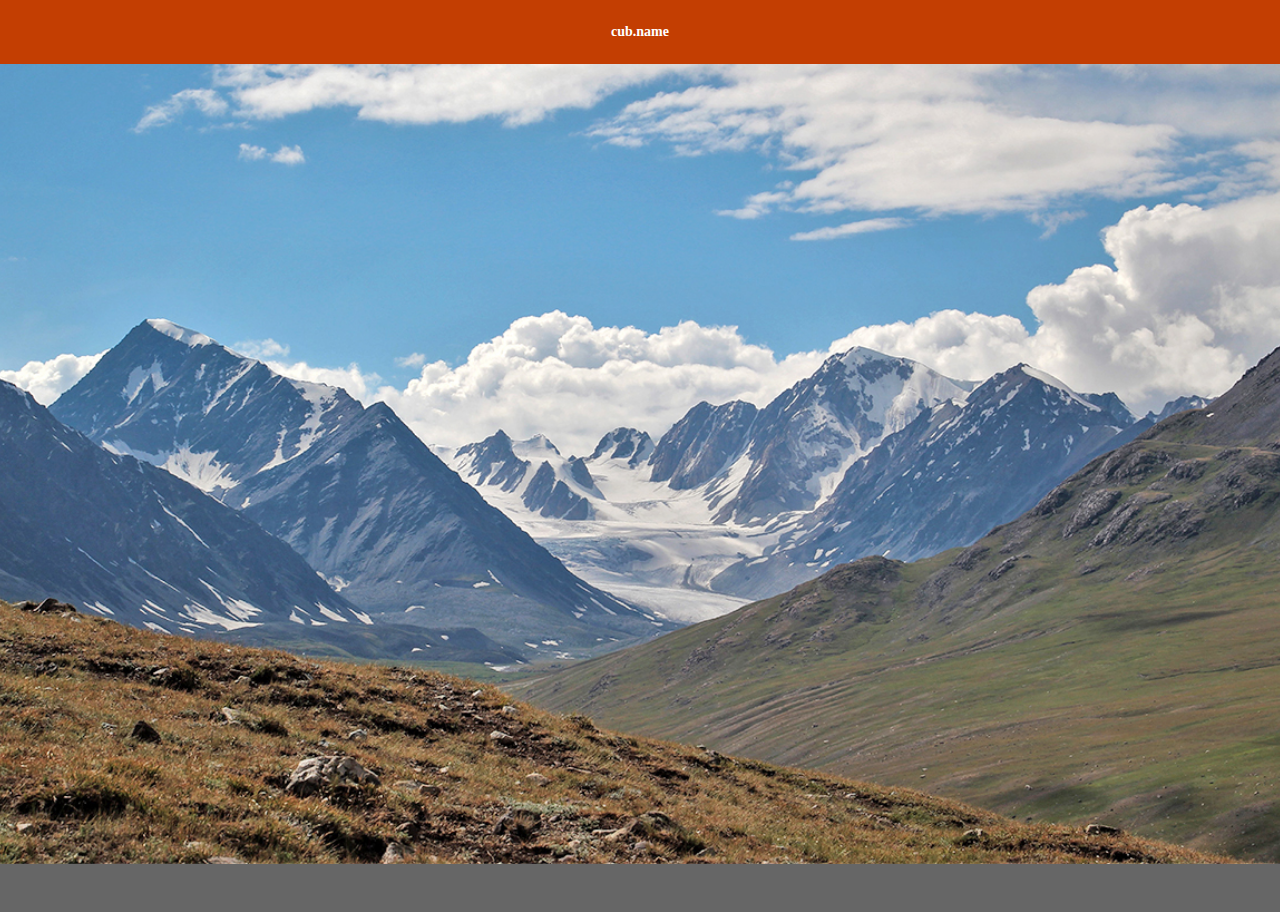
<file: index.html>
<!DOCTYPE html>
<html lang="en">
<head>
	<meta http-equiv="Content-Type" content="text/html; charset=UTF-8">
	<meta content="width=device-width, initial-scale=1.0, maximum-scale=1.0, user-scalable=0" name="viewport">
	<link rel="stylesheet" href="css/index.css" type="text/css" />
	<script src="javascript/index.js" type="text/javascript"></script>
	<link href="/favicon.ico" type="image/x-icon" rel="shortcut icon" />
	<title>SHORTCUTS</title>
</head>
<body>
	<header>
		<h1>cub.name</h1>
	</header>
	<div class="content">
		
	</div>
	<footer>
		<p></p>
	</footer>
</body>
</html>
</file>
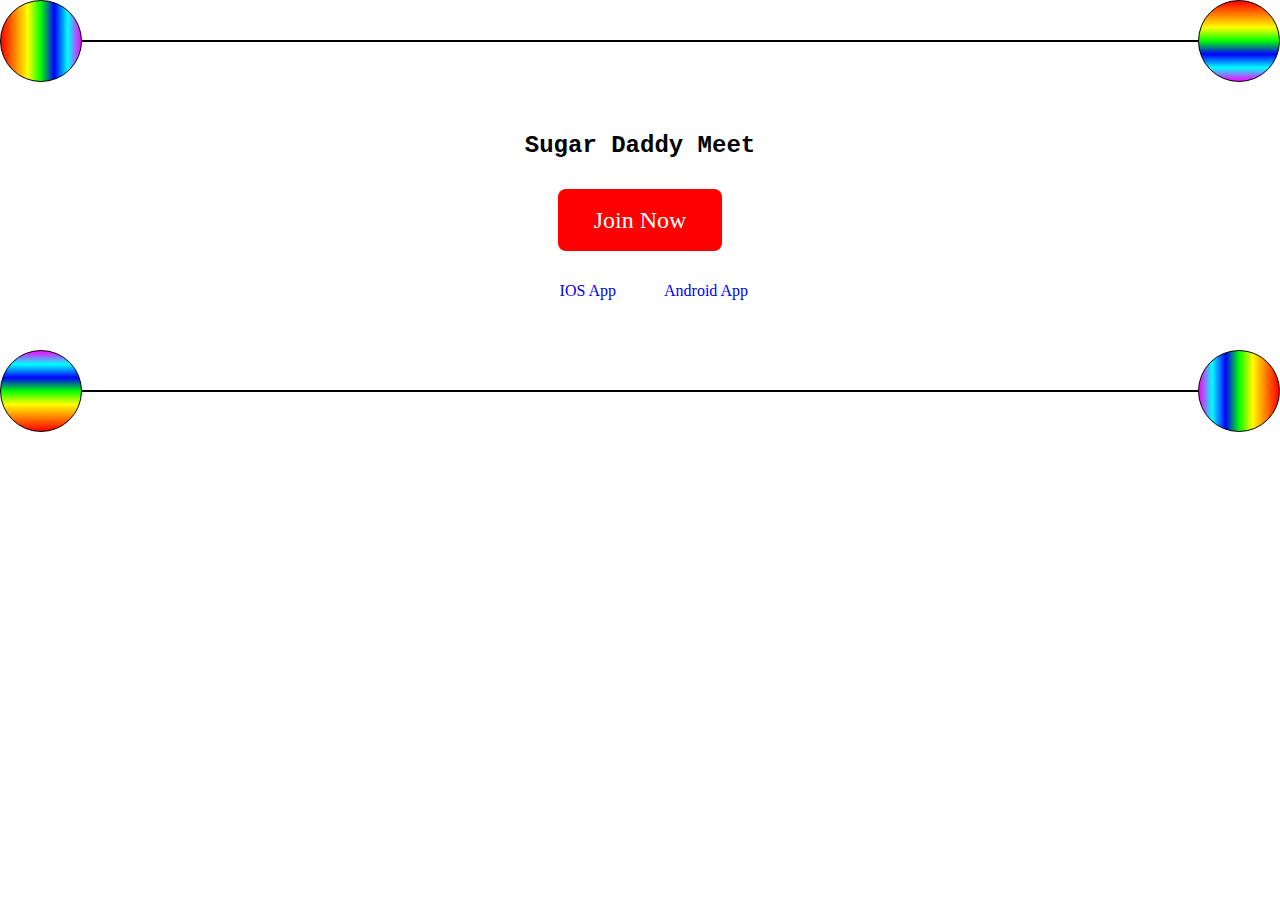
<file: inagoodday.com/index.html>
<!DOCTYPE html>
<html lang="en">
<head>
	<meta http-equiv="Content-Type" content="text/html; charset=UTF-8">
	<meta name="viewport" content="width=device-width, initial-scale=1.0, maximum-scale=1.0, user-scalable=0">
	<meta name="description" content="On a Good Day, We Meet">
	<meta name="keywords" content="On a Good Day, We Meet">
	<link rel="shortcut icon" type="image/x-icon" href="favicon.ico"/>
	<link rel="stylesheet" type="text/css" href="css/main.css"/>
	<script type="text/javascript" src="javascript/main.js"></script>
	<title>On A Good Day, We Meet.</title>
</head>
<body>
	<header>
		<div class="header-left"></div>
		<div class="header-center"></div>
		<div class="header-right"></div>
	</header>
	<div class="content-wrapper">
		<div class="content">
			<div class="title-wrapper">
				<h1 class="title">Sugar Daddy Meet</h1>
			</div>
			<div class="btn-wrapper">
				<a class="btn trackSdmGuest">Join Now</a>
			</div>
			<div class="app-wrapper">
				<div class="ios">
					<a class="trackSdmIos">IOS App</a>
				</div>
				<div class="android">
					<a class="trackSdmAndroid">Android App</a>
				</div>
			</div>
		</div>
	</div>
	<footer>
		<div class="footer-left"></div>
		<div class="footer-center"></div>
		<div class="footer-right"></div>
	</footer>
</body>
</html>
</file>
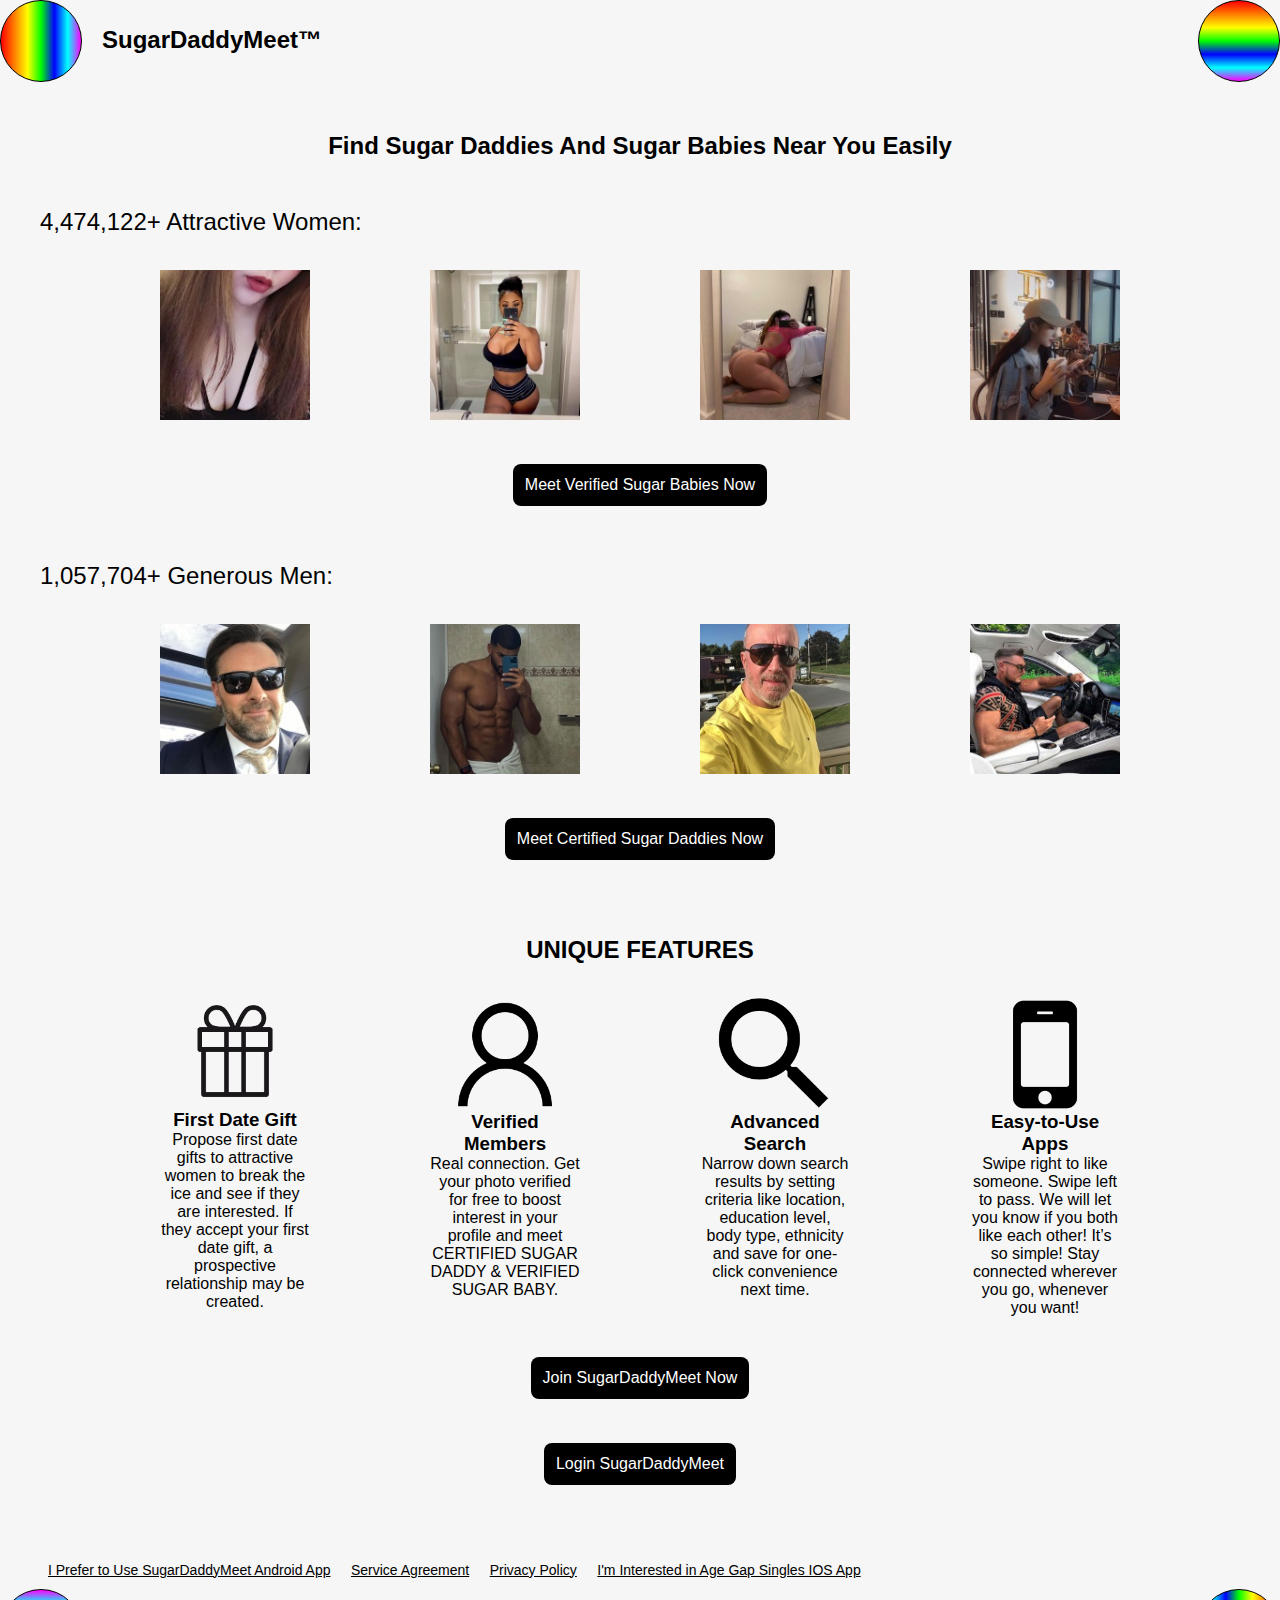
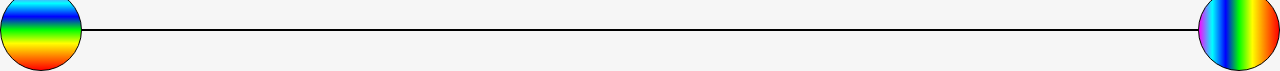
<file: sugar-daddymeet.com/index.html>
<!DOCTYPE html>
<html lang="en">
<head>
	<meta http-equiv="Content-Type" content="text/html; charset=UTF-8">
	<meta name="viewport" content="width=device-width, initial-scale=1.0, maximum-scale=1.0, user-scalable=0">
	<meta name="description" content="sugar daddy meet login. With over 5 million members, we are one of the largest website for wealthy, ... Established Sugar Daddies offer valuable guidance for long-term stability.">
	<link rel="shortcut icon" type="image/x-icon" href="favicon.ico"/>
	<link rel="stylesheet" type="text/css" href="css/main.css"/>
	<script type="text/javascript" src="javascript/main.js"></script>
	<title>SugarDaddyMeet: Best Upscale Sugar Daddy Site</title>
</head>
<body>
	<header>
		<div class="header-left" id="hd"></div>
		<div class="header-center"><h1>SugarDaddyMeet™</h1></div>
		<div class="header-right"></div>
	</header>
	<div class="content-wrapper">
		<div class="content">
			<div class="title-wrapper">
				<h2 id="title"></h2>
			</div>
			<div class="galary-wrapper">
				<!-- sugar babies -->
				<div class="galary-headline">4,474,122+ Attractive Women:</div>
				<div class="galary">
					<div class="img-cube">
						<img src="images/sugarbaby01.jpg" alt="">
					</div>
					<div class="img-cube">
						<img src="images/sugarbaby02.jpg" alt="">
					</div>
					<div class="img-cube">
						<img src="images/sugarbaby03.jpg" alt="">
					</div>
					<div class="img-cube">
						<img src="images/sugarbaby04.jpg" alt="">
					</div>
				</div>
				<div class="btn-block">
					<a class="btn trackSdmGuest">Meet Verified Sugar Babies Now</a>
				</div>
				<!-- sugar daddies -->
				<div class="galary-headline">1,057,704+ Generous Men:</div>
				<div class="galary">
					<div class="img-cube">
						<img src="images/sugardaddy01.jpg" alt="">
					</div>
					<div class="img-cube">
						<img src="images/sugardaddy02.jpg" alt="">
					</div>
					<div class="img-cube">
						<img src="images/sugardaddy03.jpg" alt="">
					</div>
					<div class="img-cube">
						<img src="images/sugardaddy04.jpg" alt="">
					</div>
				</div>
				<div class="btn-block">
					<a class="btn trackSdmGuest">Meet Certified Sugar Daddies Now</a>
				</div>
			</div>
			<!-- features -->
			<div class="galary-wrapper">
				<div class="galary-headline" style="text-align: center; font-weight: bold;" id="uf">UNIQUE FEATURES</div>
				<div class="galary">
					<div class="img-cube feature-cube">
						<img class="blocked-img" src="images/first-date-gift.png" alt="">
						<div class="img-text"><h3>First Date Gift</h3><p>Propose first date gifts to attractive women to break the ice and see if they are interested. If they accept your first date gift, a prospective relationship may be created.</p></div>
					</div>
					<div class="img-cube feature-cube">
						<img class="blocked-img" src="images/verified-members.png" alt="">
						<div class="img-text"><h3>Verified Members</h3><p>Real connection. Get your photo verified for free to boost interest in your profile and meet CERTIFIED SUGAR DADDY & VERIFIED SUGAR BABY.</p></div>
					</div>
					<div class="img-cube feature-cube">
						<img class="blocked-img" src="images/advanced-search.png" alt="">
						<div class="img-text"><h3>Advanced Search</h3><p>Narrow down search results by setting criteria like location, education level, body type, ethnicity and save for one-click convenience next time.</p></div>
					</div>
					<div class="img-cube feature-cube">
						<img class="blocked-img" src="images/easy-to-use-apps.png" alt="">
						<div class="img-text"><h3>Easy-to-Use Apps</h3><p>Swipe right to like someone. Swipe left to pass. We will let you know if you both like each other! It’s so simple! Stay connected wherever you go, whenever you want!</p></div>
					</div>
				</div>
				<div class="btn-block">
					<a class="btn trackSdmGuest" id="su">Join SugarDaddyMeet Now</a>
				</div>
				<div class="btn-block">
					<a class="btn trackSdmLogin" id="si">Login SugarDaddyMeet</a>
				</div>
			</div>
			<div class="policy-wrapper">
				<p>
					<span class="policy-span">
						<a class="policy trackSdmAndroid">I Prefer to Use SugarDaddyMeet Android App</a>
					</span>
					<span class="policy-span">
						<a class="policy trackSdmServiceAgreement">Service Agreement</a>
					</span>
					<span class="policy-span">
						<a class="policy trackSdmPrivacyPolicy">Privacy Policy</a>
					</span>
					<span class="policy-span">
						<a class="policy trackSdmIos">I'm Interested in Age Gap Singles IOS App</a>
					</span>
				</p>
			</div>
		</div>
	</div>
	<footer>
		<div class="footer-left"></div>
		<div class="footer-center"></div>
		<div class="footer-right"></div>
	</footer>

	<!-- START statcounter -->
	<script type="text/javascript">
		var sc_project=12519652; 
		var sc_invisible=1; 
		var sc_security="e5fd7326"; 
	</script>
	<script type="text/javascript" src="https://www.statcounter.com/counter/counter.js" async></script>
	<noscript>
		<div class="statcounter">
			<a title="Web Analytics"
				href="https://statcounter.com/" target="_blank"><img class="statcounter" src="https://c.statcounter.com/12519652/0/e5fd7326/1/" alt="Web Analytics">
			</a>
		</div>
	</noscript>
	<!-- END statcounter -->
</body>
</html>
</file>
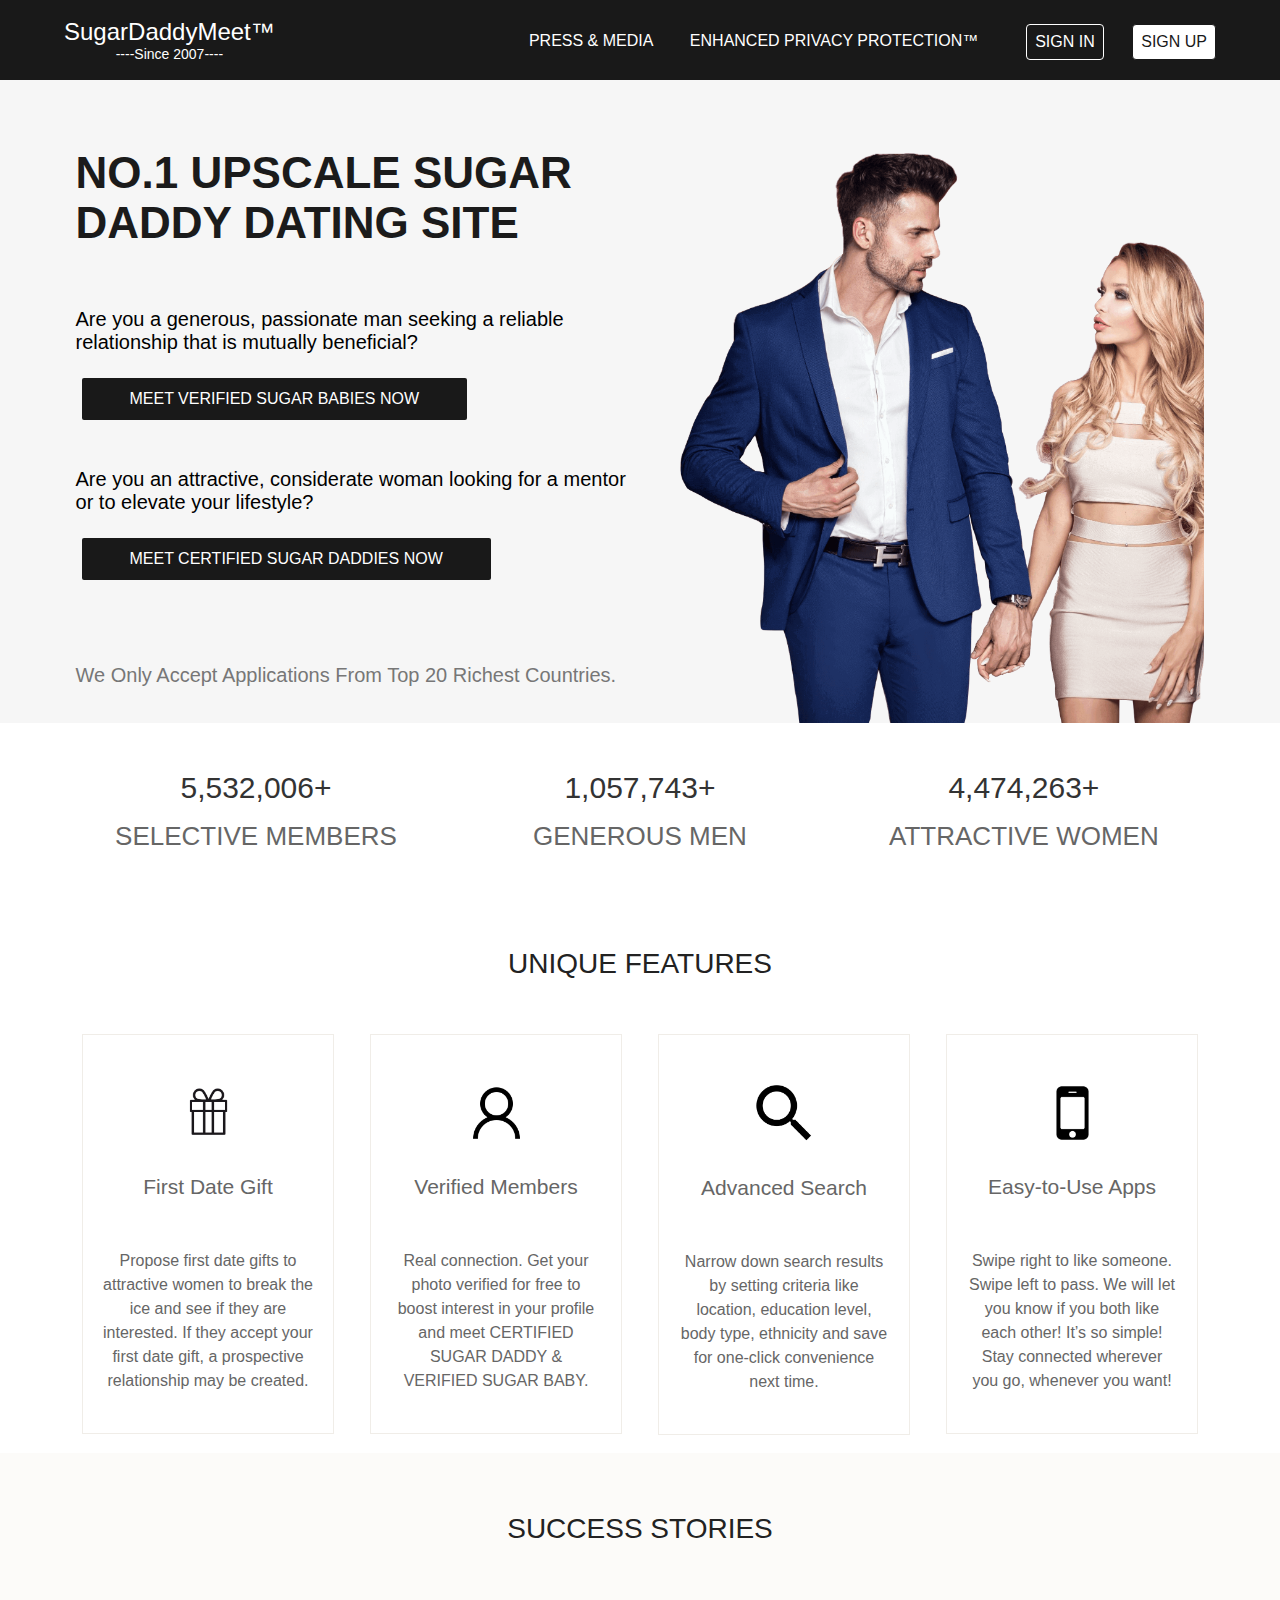
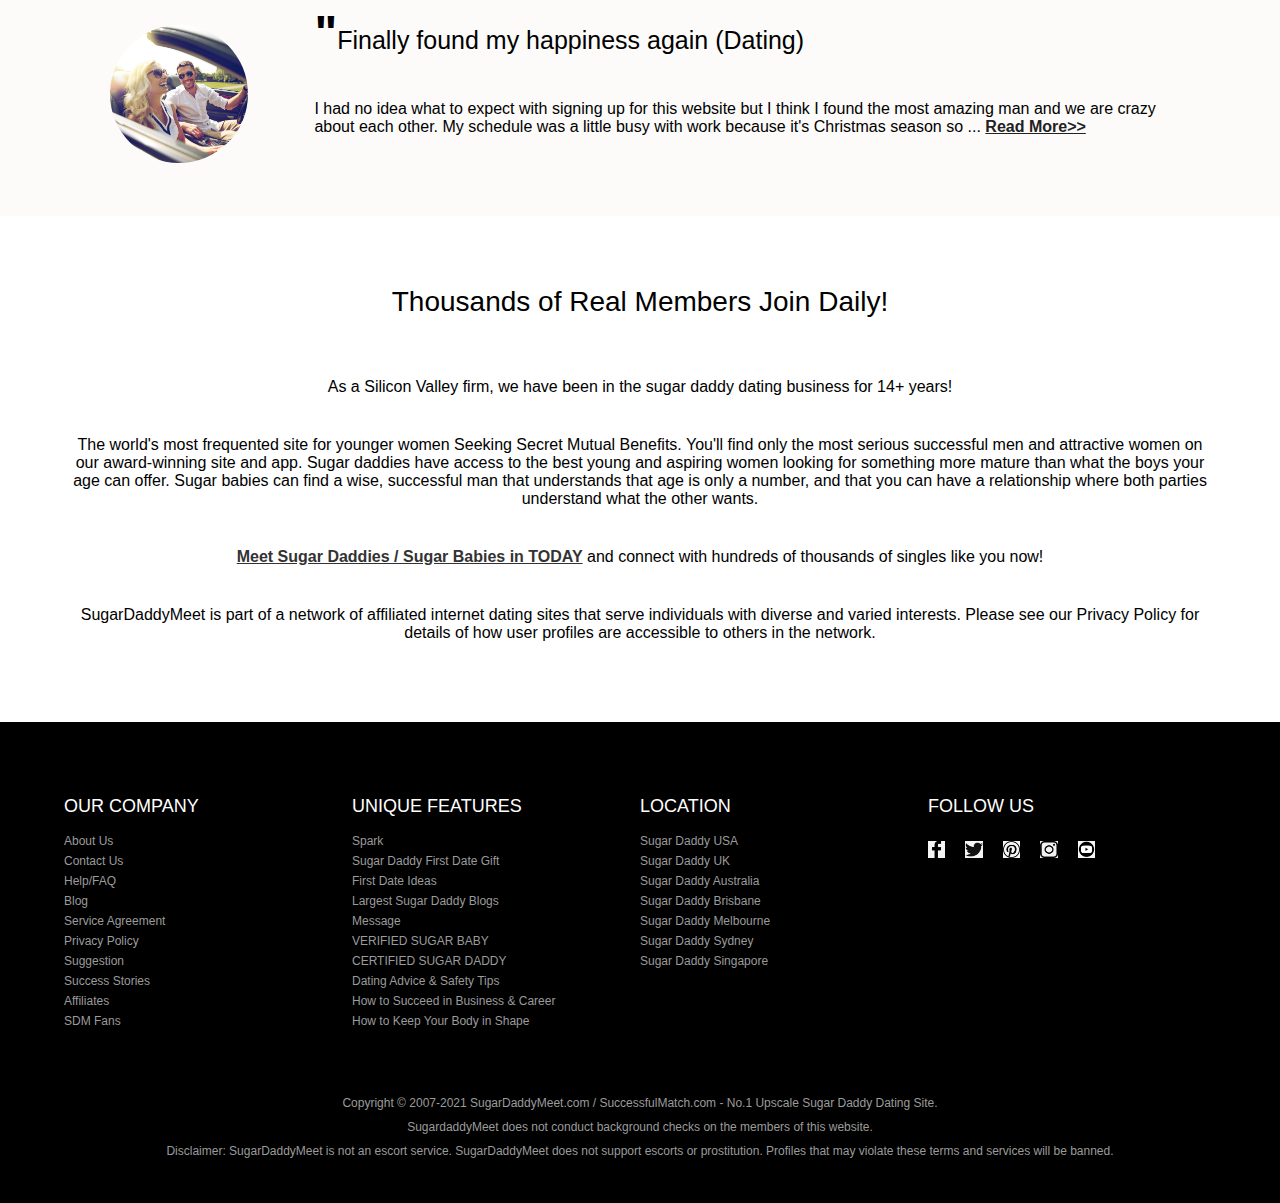
<file: sugarbabies.site/index.html>
<!DOCTYPE html>
<html lang="en">
<head>
	<meta http-equiv="Content-Type" content="text/html; charset=UTF-8">
	<meta name="viewport" content="width=device-width, initial-scale=1.0, maximum-scale=1.0, user-scalable=0">
	<meta name="description" content="best sugar babies site for people who want to find real sugar daddies and sugar babies.">
	<link rel="shortcut icon" type="image/x-icon" href="favicon.ico"/>
	<link rel="stylesheet" type="text/css" href="css/main.css"/>
	<script type="text/javascript" src="javascript/main.js"></script>
	<title>NO.1 UPSCALE SUGAR DADDY SITE</title>
</head>
<body>
	<header>
		<div class="header-w">
			<div class="logo">
				<div class="logo-w"><p class="logo-p1">SugarDaddyMeet™</p><p class="logo-p2">----Since 2007----</p></div>
			</div>
			<div class="header-btn">
				<div class="header-btn-w">
					<a class="header-btn1 trackSdmLogin">SIGN IN</a>
					<a class="header-btn2 trackSdmGuest">SIGN UP</a>
				</div>
			</div>
			<div class="header-nav">
				<div class="header-nav-w">
					<a class="trackSdmPress">PRESS & MEDIA</a>
					<a class="trackSdmExtraPrivacy">ENHANCED PRIVACY PROTECTION™</a>
				</div>
			</div>
		</div>
	</header>
	<div class="content">
		<div class="content-w">

			<!--banner-->
			<div class="banner">
				<div class="banner-w">
					<div class="banner-left">
						<div class="banner-left-w">
							<div class="banner-title">
								<div class="banner-title-w">
									<h1 id="title"></h1>
								</div>
							</div>

							<div class="banner-text">
								<div class="banner-text-w">
									<p>Are you a generous, passionate man seeking a reliable relationship that is mutually beneficial?</p>
								</div>
							</div>
							<div class="banner-btn">
								<div class="banner-btn-w">
									<a class="trackSdmGuest">MEET VERIFIED SUGAR BABIES NOW</a>
								</div>
							</div>

							<div class="banner-text">
								<div class="banner-text-w">
									<p>Are you an attractive, considerate woman looking for a mentor or to elevate your lifestyle?</p>
								</div>
							</div>
							<div class="banner-btn">
								<div class="banner-btn-w">
									<a class="trackSdmGuest">MEET CERTIFIED SUGAR DADDIES NOW</a>
								</div>
							</div>

							<div class="banner-text">
								<div class="banner-text-w-alert">
									<p>We Only Accept Applications From Top 20 Richest Countries.</p>
								</div>
							</div>
						</div>
					</div>
					<div class="banner-right">
						<div class="banner-right-w"></div>
					</div>
				</div>
			</div>

			<!--member-->
			<div class="member">
				<div class="member-w">
					<div class="member-block">
						<div class="member-block-w">
							<div class="member-number">
								<div class="member-number-w">5,532,006+</div>
							</div>
							<div class="member-text">
								<div class="member-text-w">SELECTIVE MEMBERS</div>
							</div>
						</div>
					</div>
					<div class="member-block">
						<div class="member-block-w">
							<div class="member-number">
								<div class="member-number-w">1,057,743+</div>
							</div>
							<div class="member-text">
								<div class="member-text-w">GENEROUS MEN</div>
							</div>
						</div>
					</div>
					<div class="member-block">
						<div class="member-block-w">
							<div class="member-number">
								<div class="member-number-w">4,474,263+</div>
							</div>
							<div class="member-text">
								<div class="member-text-w">ATTRACTIVE WOMEN</div>
							</div>
						</div>
					</div>
				</div>
			</div>

			<!--feature-->
			<div class="feature">
				<div class="feature-w">
					<div class="feature-headline">
						<div class="feature-headline-w">UNIQUE FEATURES</div>
					</div>
					<div class="feature-content">
						<div class="feature-content-w">
							<div class="feature-block">
								<div class="feature-block-w">
									<div class="feature-img">
										<div class="feature-img-w">
											<img alt="" src="images/first-date-gift.png">
										</div>
									</div>
									<div class="feature-title">
										<div class="feature-title-w">First Date Gift</div>
									</div>
									<div class="feature-text">
										<div class="feature-text-w">Propose first date gifts to attractive women to break the ice and see if they are interested. If they accept your first date gift, a prospective relationship may be created.</div>
									</div>
								</div>
							</div>
							<div class="feature-block">
								<div class="feature-block-w">
									<div class="feature-img">
										<div class="feature-img-w">
											<img alt="" src="images/verified-members.png">
										</div>
									</div>
									<div class="feature-title">
										<div class="feature-title-w">Verified Members</div>
									</div>
									<div class="feature-text">
										<div class="feature-text-w">Real connection. Get your photo verified for free to boost interest in your profile and meet CERTIFIED SUGAR DADDY & VERIFIED SUGAR BABY.</div>
									</div>
								</div>
							</div>
							<div class="feature-block">
								<div class="feature-block-w">
									<div class="feature-img">
										<div class="feature-img-w">
											<img alt="" src="images/advanced-search.png">
										</div>
									</div>
									<div class="feature-title">
										<div class="feature-title-w">Advanced Search</div>
									</div>
									<div class="feature-text">
										<div class="feature-text-w">Narrow down search results by setting criteria like location, education level, body type, ethnicity and save for one-click convenience next time.</div>
									</div>
								</div>
							</div>
							<div class="feature-block">
								<div class="feature-block-w">
									<div class="feature-img">
										<div class="feature-img-w">
											<img alt="" src="images/easy-to-use-apps.png">
										</div>
									</div>
									<div class="feature-title">
										<div class="feature-title-w">Easy-to-Use Apps</div>
									</div>
									<div class="feature-text">
										<div class="feature-text-w">Swipe right to like someone. Swipe left to pass. We will let you know if you both like each other! It’s so simple! Stay connected wherever you go, whenever you want!</div>
									</div>
								</div>
							</div>
						</div>
					</div>
				</div>
			</div>

			<!--story-->
			<div class="story">
				<div class="story-w">
					<div class="story-headline">
						<div class="story-headline-w">SUCCESS STORIES</div>
					</div>
					<div class="story-content">
						<div class="story-content-w">
							<div class="story-img">
								<div class="story-img-w">
									<img alt="" src="images/success-stories.jpeg">
								</div>
							</div>
							<div class="story-quote">
								<div class="story-quote-w">
									<div class="quote-title">
										<div class="quote-title-w"><span class="quote-mark">"</span>Finally found my happiness again (Dating)</div>
									</div>
									<div class="quote-text">
										<div class="quote-text-w">I had no idea what to expect with signing up for this website but I think I found the most amazing man and we are crazy about each other. My schedule was a little busy with work because it's Christmas season so ... <a class="quote-link trackSdmStory">Read More>></a></div>
									</div>
								</div>
							</div>
						</div>
					</div>
				</div>
			</div>

			<!--review-->
			<div class="review">
				<div class="review-w">
					<div class="review-headline">
						<div class="review-headline-w">Thousands of Real Members Join Daily!</div>
					</div>
					<div class="review-text">
						<div class="review-text-w">As a Silicon Valley firm, we have been in the sugar daddy dating business for 14+ years!</div>
					</div>
					<div class="review-text">
						<div class="review-text-w">The world's most frequented site for younger women Seeking Secret Mutual Benefits. You'll find only the most serious successful men and attractive women on our award-winning site and app. Sugar daddies have access to the best young and aspiring women looking for something more mature than what the boys your age can offer. Sugar babies can find a wise, successful man that understands that age is only a number, and that you can have a relationship where both parties understand what the other wants.</div>
					</div>
					<div class="review-text">
						<div class="review-text-w"><a class="trackSdmGuest">Meet Sugar Daddies / Sugar Babies in TODAY</a> and connect with hundreds of thousands of singles like you now!</div>
					</div>
					<div class="review-text">
						<div class="review-text-w">SugarDaddyMeet is part of a network of affiliated internet dating sites that serve individuals with diverse and varied interests. Please see our Privacy Policy for details of how user profiles are accessible to others in the network.</div>
					</div>
				</div>
			</div>
		</div>
	</div>
	<footer>
		<div class="footer-w">
			<div class="footer-dir">
				<div class="footer-dir-w">
					
					<!--our company-->
					<div class="footer-block">
						<div class="footer-block-w">
							<div class="footer-block-headline">
								<div class="footer-block-headline-w">OUR COMPANY</div>
							</div>
							<div class="footer-block-list">
								<a class="footer-block-list-w trackSdmAbout">About Us</a>
							</div>
							<div class="footer-block-list">
								<a class="footer-block-list-w trackSdmFeadback">Contact Us</a>
							</div>
							<div class="footer-block-list">
								<a class="footer-block-list-w trackSdmFaq">Help/FAQ</a>
							</div>
							<div class="footer-block-list">
								<a class="footer-block-list-w trackSdmBlog">Blog</a>
							</div>
							<div class="footer-block-list">
								<a class="footer-block-list-w trackSdmServiceAgreement">Service Agreement</a>
							</div>
							<div class="footer-block-list">
								<a class="footer-block-list-w trackSdmPrivacyPolicy">Privacy Policy</a>
							</div>
							<div class="footer-block-list">
								<a class="footer-block-list-w trackSdmSuggestion">Suggestion</a>
							</div>
							<div class="footer-block-list">
								<a class="footer-block-list-w trackSdmStory">Success Stories</a>
							</div>
							<div class="footer-block-list">
								<a class="footer-block-list-w trackSdmAffiliate">Affiliates</a>
							</div>
							<div class="footer-block-list">
								<a class="footer-block-list-w trackSdmFan">SDM Fans</a>
							</div>
						</div>
					</div>

					<!--unique features-->
					<div class="footer-block">
						<div class="footer-block-w">
							<div class="footer-block-headline">
								<div class="footer-block-headline-w">UNIQUE FEATURES</div>
							</div>
							<div class="footer-block-list">
								<a class="footer-block-list-w trackSdmGuest">Spark</a>
							</div>
							<div class="footer-block-list">
								<a class="footer-block-list-w trackSdmGuest">Sugar Daddy First Date Gift</a>
							</div>
							<div class="footer-block-list">
								<a class="footer-block-list-w trackSdmIdea">First Date Ideas</a>
							</div>
							<div class="footer-block-list">
								<a class="footer-block-list-w trackSdmLargeBlog">Largest Sugar Daddy Blogs</a>
							</div>
							<div class="footer-block-list">
								<a class="footer-block-list-w trackSdmGuest">Message</a>
							</div>
							<div class="footer-block-list">
								<a class="footer-block-list-w trackSdmGuest">VERIFIED SUGAR BABY</a>
							</div>
							<div class="footer-block-list">
								<a class="footer-block-list-w trackSdmGuest">CERTIFIED SUGAR DADDY</a>
							</div>
							<div class="footer-block-list">
								<a class="footer-block-list-w trackSdmAdvice">Dating Advice & Safety Tips</a>
							</div>
							<div class="footer-block-list">
								<a class="footer-block-list-w trackSdmGuest">How to Succeed in Business & Career</a>
							</div>
							<div class="footer-block-list">
								<a class="footer-block-list-w trackSdmGuest">How to Keep Your Body in Shape</a>
							</div>
						</div>
					</div>

					<!--location-->
					<div class="footer-block">
						<div class="footer-block-w">
							<div class="footer-block-headline">
								<div class="footer-block-headline-w">LOCATION</div>
							</div>
							<div class="footer-block-list">
								<a class="footer-block-list-w trackSdmUsa">Sugar Daddy USA</a>
							</div>
							<div class="footer-block-list">
								<a class="footer-block-list-w trackSdmUk">Sugar Daddy UK</a>
							</div>
							<div class="footer-block-list">
								<a class="footer-block-list-w trackSdmAustralia">Sugar Daddy Australia</a>
							</div>
							<div class="footer-block-list">
								<a class="footer-block-list-w trackSdmBrisbane">Sugar Daddy Brisbane</a>
							</div>
							<div class="footer-block-list">
								<a class="footer-block-list-w trackSdmMelbourne">Sugar Daddy Melbourne</a>
							</div>
							<div class="footer-block-list">
								<a class="footer-block-list-w trackSdmSydney">Sugar Daddy Sydney</a>
							</div>
							<div class="footer-block-list">
								<a class="footer-block-list-w trackSdmSingapore">Sugar Daddy Singapore</a>
							</div>
						</div>
					</div>

					<!--follow us-->
					<div class="footer-block">
						<div class="footer-block-w">
							<div class="footer-block-headline">
								<div class="footer-block-headline-w">FOLLOW US</div>
							</div>
							<div class="footer-block-icon">
								<a class="footer-block-icon-w trackSdmGuest">
									<img alt="" src="images/icon_facebook.png">
								</a>
							</div>
							<div class="footer-block-icon">
								<a class="footer-block-icon-w trackSdmGuest">
									<img alt="" src="images/icon_twitter.png">
								</a>
							</div>
							<div class="footer-block-icon">
								<a class="footer-block-icon-w trackSdmGuest">
									<img alt="" src="images/icon_pinterest.png">
								</a>
							</div>
							<div class="footer-block-icon">
								<a class="footer-block-icon-w trackSdmGuest">
									<img alt="" src="images/icon_instagram.png">
								</a>
							</div>
							<div class="footer-block-icon">
								<a class="footer-block-icon-w trackSdmGuest">
									<img alt="" src="images/icon_youtube.png">
								</a>
							</div>
						</div>
					</div>

				</div>
			</div>
			<div class="footer-info">
				<div class="footer-info-w">
					<div class="footer-info-text">
						<div class="footer-info-text-w">Copyright © 2007-2021 SugarDaddyMeet.com / SuccessfulMatch.com - No.1 Upscale Sugar Daddy Dating Site.</div>
					</div>
					<div class="footer-info-text">
						<div class="footer-info-text-w">SugardaddyMeet does not conduct background checks on the members of this website.</div>
					</div>
					<div class="footer-info-text">
						<div class="footer-info-text-w">Disclaimer: SugarDaddyMeet is not an escort service. SugarDaddyMeet does not support escorts or prostitution. Profiles that may violate these terms and services will be banned.</div>
					</div>
				</div>
			</div>
		</div>
	</footer>

	<!-- START statcounter -->
	<!-- END statcounter -->
</body>
</html>
</file>
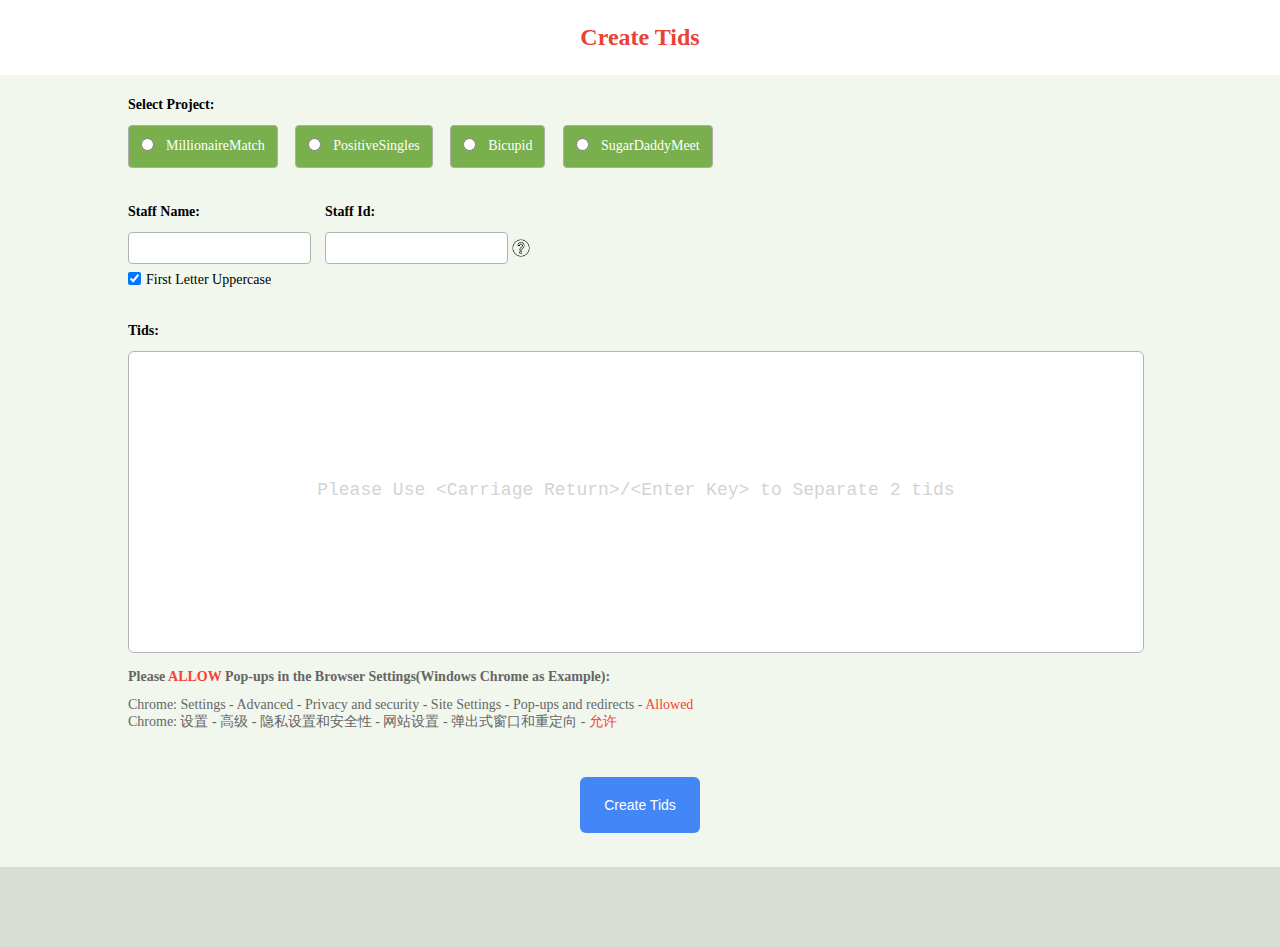
<file: createtids.html>
<!DOCTYPE html>
<html lang="en">
<head>
	<meta http-equiv="Content-Type" content="text/html; charset=UTF-8">
	<meta content="width=device-width, initial-scale=1.0, maximum-scale=1.0, user-scalable=0" name="viewport">
	<link rel="stylesheet" href="css/createtids.css" type="text/css" />
	<script src="javascript/createtids.min.js" type="text/javascript"></script>
	<link href="/favicon.ico" type="image/x-icon" rel="shortcut icon" />
	<title>create tids</title>
</head>
<body>
	<header>
		<div class="header_c">
			<h1>Create Tids</h1>
		</div>
	</header>
	<div class="content">
		<div class="content_c">
			<div class="radioarea">
				<div class="radioarea_c">
					<h2>Select Project:</h2>
					<label class="radio" for="mm">
						<div class="radio_circle">
							<input type="radio" name="site" id="mm" value="0"/>
						</div>
						<div class="radio_text">MillionaireMatch</div>
					</label>
					<label class="radio" for="ps">
						<div class="radio_circle">
							<input type="radio" name="site" id="ps" value="1"/>
						</div>
						<div class="radio_text">PositiveSingles</div>
					</label>
					<label class="radio" for="bi">
						<div class="radio_circle">
							<input type="radio" name="site" id="bi" value="2"/>
						</div>
						<div class="radio_text">Bicupid</div>
					</label>
					<label class="radio" for="sdm">
						<div class="radio_circle">
							<input type="radio" name="site" id="sdm" value="3"/>
						</div>
						<div class="radio_text">SugarDaddyMeet</div>
					</label>
				</div>
			</div>
			<div class="manualarea">
				<div class="manualarea_c">
					<div class="manual" id="staffname">
						<h2>Staff Name:</h2>
						<input id="tid_descr" type="hidden"/>
						<input type="text" class="iname"/>
						<br/>
						<label class="casediv" for="case"><input type="checkbox" id="case" checked tabindex="-1" /><div class="casetext">First Letter Uppercase</div></label>
					</div>
					<div class="manual" id="staffid">
						<h2>Staff Id:</h2>
						<input id="staff_id" type="hidden"/>
						<input type="text" class="iid"/>
						<img src="images/createtids_help.png" id="help_staffid" title="If there is no matched Staff Id for the Staff Name you input, you can do the following to get Staff Id: &#13&#13 ①Create a tid that already exists. &#13 ②Load into the page with red 'the tracking id *** already exists'. &#13 ③In the URL/link you will find Staff Id after 'staff_id='." />
					</div>
				</div>
			</div>
			<div class="tidarea">
				<div class="tidarea_c">
					<h2 title="Tracking Ids">Tids:</h2>
					<textarea id="tids" placeholder="Please Use <Carriage Return>/<Enter Key> to Separate 2 tids"></textarea>
					<h3 class="grey">Please <span class="red">ALLOW</span> Pop-ups in the Browser Settings(Windows Chrome as Example):</h3>
					<p class="grey">Chrome: Settings - Advanced - Privacy and security - Site Settings - Pop-ups and redirects - <span class="red">Allowed</span></p>
					<p class="grey">Chrome: 设置 - 高级 - 隐私设置和安全性 - 网站设置 - 弹出式窗口和重定向 - <span class="red">允许</span></p>
				</div>
			</div>
			<div class="submitarea">
				<div class="submitarea_c">					
					<button id="btn">Create Tids</button>
				</div>
			</div>
		</div>
	</div>
	<footer>
		<div class="footer_c"></div>
	</footer>
</body>
</html>
</file>
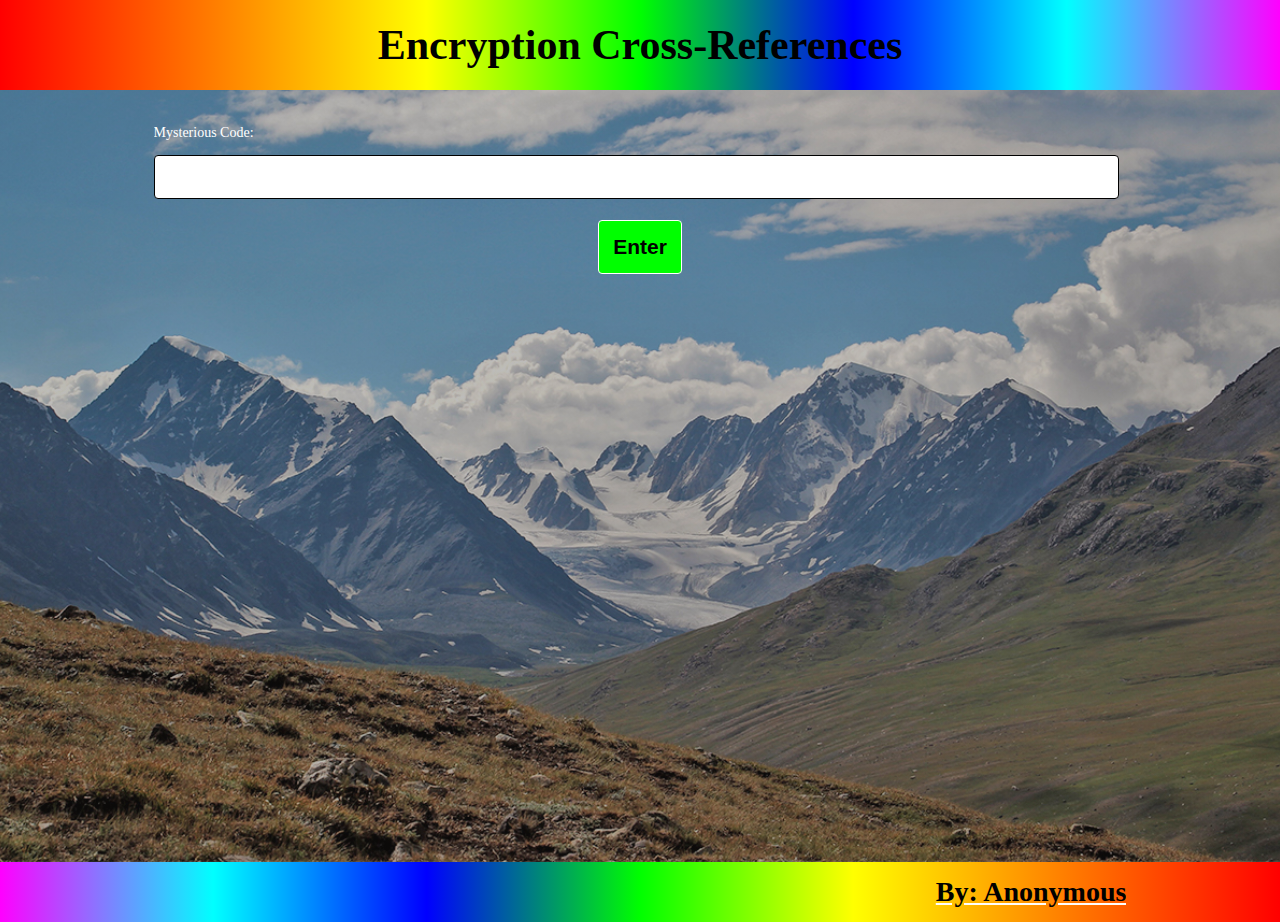
<file: encryption.html>
<!DOCTYPE html>
<html lang="en">
<head>
	<meta http-equiv="Content-Type" content="text/html; charset=UTF-8">
	<meta content="width=device-width, initial-scale=1.0, maximum-scale=1.0, user-scalable=0" name="viewport">
	<link href="images/favicon_encryption.ico" type="image/x-icon" rel="shortcut icon"/>
	<link rel="stylesheet" href="css/encryption.css" type="text/css"/>
	<script src="javascript/encryption.js" type="text/javascript"></script>
	<title>Encryption And Decryption Cross-References</title>
</head>
<body>
	<header id="header">
		<div class="header-c">Encryption Cross-References</div>
	</header>
	<div id="content">
		<div class="content-c">
			<div class="encryption">
				<div class="encryption-c">					
					<div class="enc-title">
						<div class="enc-title-c">Text:</div>
					</div>
					<div class="enc-input">
						<div class="enc-input-c">
							<input type="text" class="enc-input-tag" placeholder="plain text" />
						</div>
					</div>
					<div class="enc-title">
						<div class="enc-title-c">Cipher:</div>
					</div>
					<div class="enc-input">
						<div class="enc-input-c">
							<input type="text" class="enc-input-tag" placeholder="shift encryption cipher" />
						</div>
					</div>
					<div class="enc-title">
						<div class="enc-title-c">Mysterious Code:</div>
					</div>
					<div class="enc-input">
						<div class="enc-input-c">
							<input type="text" class="enc-input-tag" />
						</div>
					</div>
					<div class="enc-submit">
						<div class="enc-submit-c">
							<button class="submit">Enter</button>
						</div>
					</div>
					<div class="enc-submit">
						<div class="enc-submit-c">
							<button class="submit">Terminate</button>
						</div>
					</div>
				</div>
			</div>
		</div>
	</div>
	<footer id="footer">
		<div class="footer-c"><a class="href_by">By: Anonymous</a></div>
	</footer>
</body>
</html>
</file>
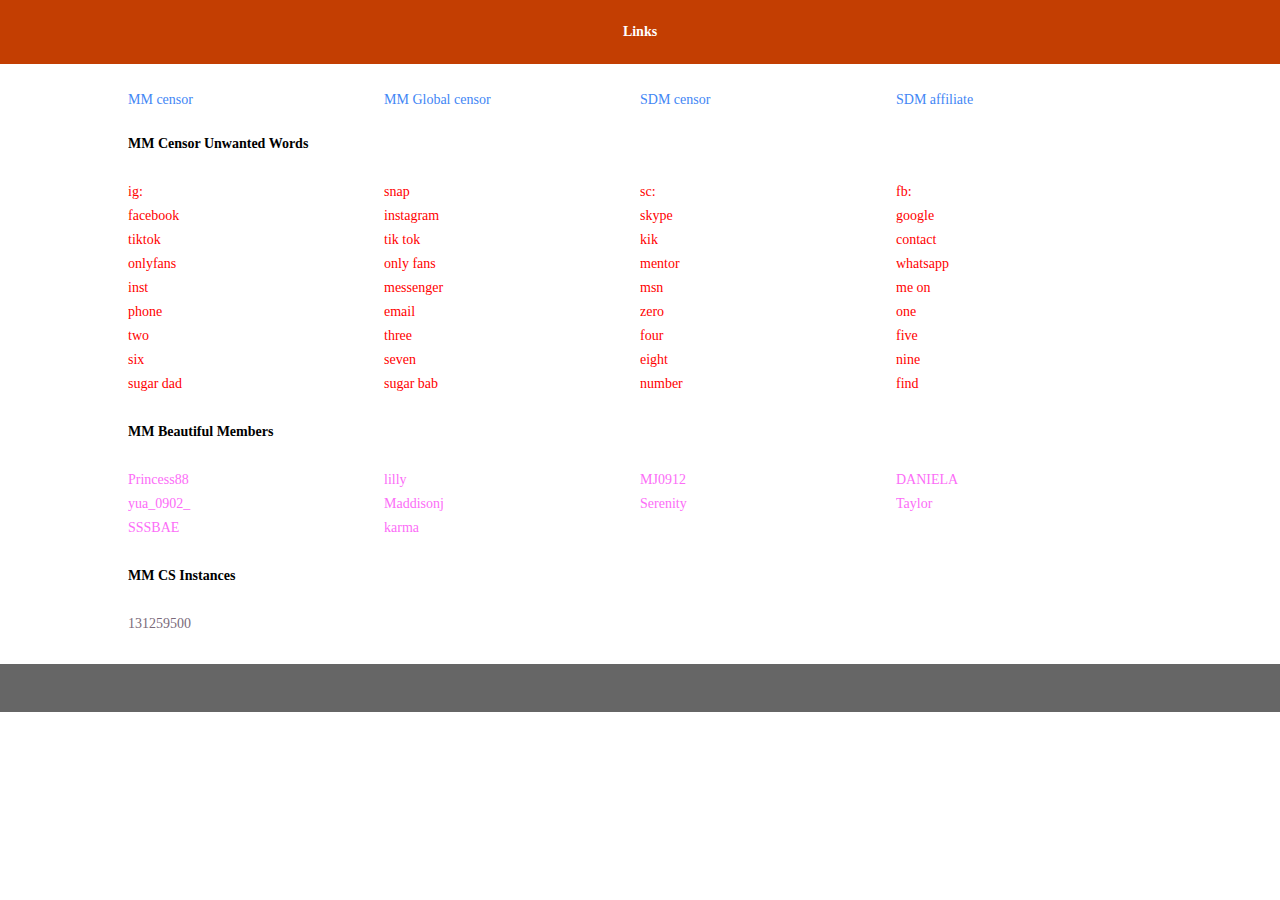
<file: mm-cs.html>
<!DOCTYPE html>
<html lang="en">
<head>
	<meta http-equiv="Content-Type" content="text/html; charset=UTF-8">
	<meta content="width=device-width, initial-scale=1.0, maximum-scale=1.0, user-scalable=0" name="viewport">
	<link rel="stylesheet" href="css/mm-cs.css" type="text/css" />
	<script src="javascript/mm-cs.js" type="text/javascript"></script>
	<link href="favicon.ico" type="image/x-icon" rel="shortcut icon" />
	<title>MM CS Links</title>
</head>
<body>
	<header>
		<h1>Links</h1>
	</header>
	<div class="content">
		<div class="content_c">

			<div><a class="url-nav">MM censor</a></div>
			<div><a class="url-nav">MM Global censor</a></div>
			<div><a class="url-nav">SDM censor</a></div>
			<div><a class="url-nav">SDM affiliate</a></div>

			<!-- Unwanted Words -->
			<div id=list>
				<h2>MM Censor Unwanted Words</h2>
			</div>
			<div id="list">
				<div><a class="unwanted"></a></div>
				<div><a class="unwanted"></a></div>
				<div><a class="unwanted"></a></div>
				<div><a class="unwanted"></a></div>
				<div><a class="unwanted"></a></div>
				<div><a class="unwanted"></a></div>
				<div><a class="unwanted"></a></div>
				<div><a class="unwanted"></a></div>
				<div><a class="unwanted"></a></div>
				<div><a class="unwanted"></a></div>
				<div><a class="unwanted"></a></div>
				<div><a class="unwanted"></a></div>
				<div><a class="unwanted"></a></div>
				<div><a class="unwanted"></a></div>
				<div><a class="unwanted"></a></div>
				<div><a class="unwanted"></a></div>
				<div><a class="unwanted"></a></div>
				<div><a class="unwanted"></a></div>
				<div><a class="unwanted"></a></div>
				<div><a class="unwanted"></a></div>
				<div><a class="unwanted"></a></div>
				<div><a class="unwanted"></a></div>
				<div><a class="unwanted"></a></div>
				<div><a class="unwanted"></a></div>
				<div><a class="unwanted"></a></div>
				<div><a class="unwanted"></a></div>
				<div><a class="unwanted"></a></div>
				<div><a class="unwanted"></a></div>
				<div><a class="unwanted"></a></div>
				<div><a class="unwanted"></a></div>
				<div><a class="unwanted"></a></div>
				<div><a class="unwanted"></a></div>
				<div><a class="unwanted"></a></div>
				<div><a class="unwanted"></a></div>
				<div><a class="unwanted"></a></div>
				<div><a class="unwanted"></a></div>
			</div>
			<!-- Unwanted Words -->

			<!-- MM beautiful member -->
			<div id=list>
				<h2>MM Beautiful Members</h2>
			</div>
			<div id="list">
				<div><a class="beauty"></a></div>
				<div><a class="beauty"></a></div>
				<div><a class="beauty"></a></div>
				<div><a class="beauty"></a></div>
				<div><a class="beauty"></a></div>
				<div><a class="beauty"></a></div>
				<div><a class="beauty"></a></div>
				<div><a class="beauty"></a></div>
				<div><a class="beauty"></a></div>
				<div><a class="beauty"></a></div>
			</div>
			<!-- MM beautiful member -->

			<!-- MM CS Instance -->
			<div id=list>
				<h2>MM CS Instances</h2>
			</div>
			<div id="list">
				<div><a class="instance"></a></div>
			</div>
			<!-- MM CS Instance -->

		</div>
	</div>
	<footer>
		<p></p>
	</footer>
</body>
</html>
</file>
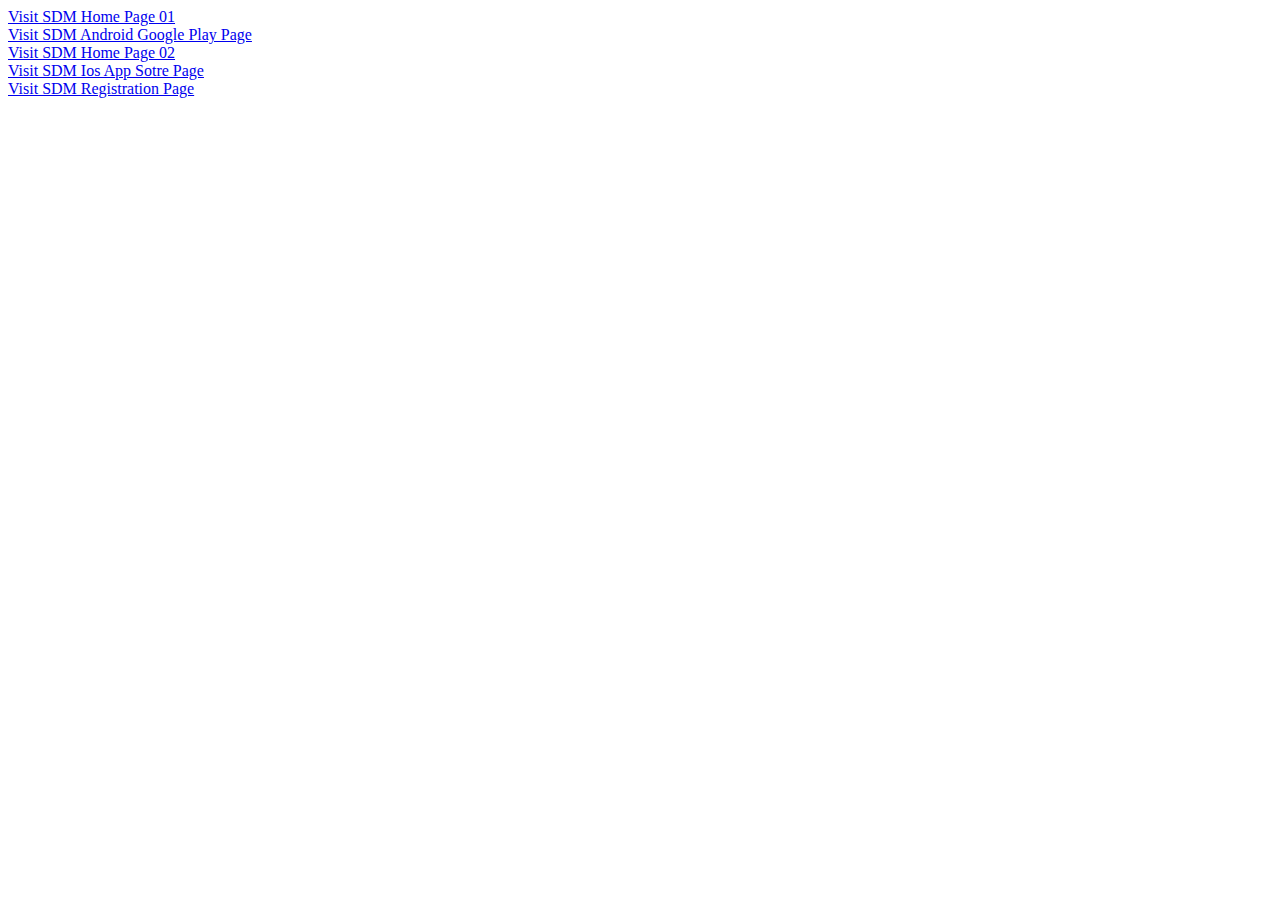
<file: trackWithJs.html>
<!DOCTYPE html>
<html lang="en">
<head>
	<meta http-equiv="Content-Type" content="text/html; charset=UTF-8">
	<meta content="width=device-width, initial-scale=1.0, maximum-scale=1.0, user-scalable=0" name="viewport">
	<title>Track User with Javascript for ONLY 1 Project</title>
</head>
<body>
	<div>
		<a class="trackSdmHome">Visit SDM Home Page 01</a>
	</div>
	<div>
		<a class="trackSdmAndroid">Visit SDM Android Google Play Page</a>
	</div>
	<div>
		<a class="trackSdmHome">Visit SDM Home Page 02</a>
	</div>
	<div>
		<a class="trackSdmIos">Visit SDM Ios App Sotre Page</a>
	</div>
	<div>
		<a class="trackSdmGuest">Visit SDM Registration Page</a>
	</div>
</body>
</html>
<script type="text/javascript">
	/*************** START set tid by url param value ***************/
	(function(){
		let prefixText = 'prefix', classText = 'class', p = 0, c = 0;
		function addNewPrefix () {
			p += 1;
			return prefixText + p.toString();
		}
		function addNewClass () {
			c += 1;
			return classText + c.toString();
		}
		let initialSetObj = {
			//url suffix relevant
			urlTidParamName: 'u',
			defaultTidIfNoUrlValue: 'Jonas',
			
			//sdm home page
			[addNewPrefix()]: 'https://www.sugardaddymeet.com/i/',
			[addNewClass()]: 'trackSdmHome',
			//sdm guest/registration page
			[addNewPrefix()]: 'https://www.sugardaddymeet.com/guest?tid=',
			[addNewClass()]: 'trackSdmGuest',
			//sdm android app page
			[addNewPrefix()]: 'https://app.appsflyer.com/com.sugardaddydating.sugardaddymeet?pid=',
			[addNewClass()]: 'trackSdmAndroid',
			//sdm ios app page
			[addNewPrefix()]: 'https://app.appsflyer.com/id1533577373?pid=',
			[addNewClass()]: 'trackSdmIos'
		};
		trackUsers();
		function trackUsers () {
			//apply on all elements
			for (let i = 1; i <= p; i++) {
				f(prefixText + i.toString(), classText + i.toString());
			}
			//create a function to simplify the process of applying on all elements
			function f (prefix, htmlClassName) {
				let elementsByClass = document.getElementsByClassName(initialSetObj[htmlClassName]);
				for (let i = 0; i < elementsByClass.length; i++) {
					elementsByClass[i].setAttribute('href', initialSetObj[prefix] + getUrlParamValue(initialSetObj.urlTidParamName, initialSetObj.defaultTidIfNoUrlValue));
				}
			}
			
		}
		function getUrlParamValue (paramName, defaultTid) {
			let urlParamStr = window.location.search.substring(1); //get url parameter part string
			let urlParamArr = urlParamStr.split('&').filter(e => e && e.trim()); //put each parameter to an array
			let hasParam = false;
			for (let i = 0; i < urlParamArr.length; i++) {
				let kvArr = urlParamArr[i].split('='); //put name and value of each parameter to an temporary array
				if (kvArr[0] === paramName) {
					hasParam === true;
					return kvArr[1];
				}
			}
			if (!hasParam) {
				return defaultTid;
			}
		}
	})();
	/*************** END set tid by url param value ***************/
</script>
</file>
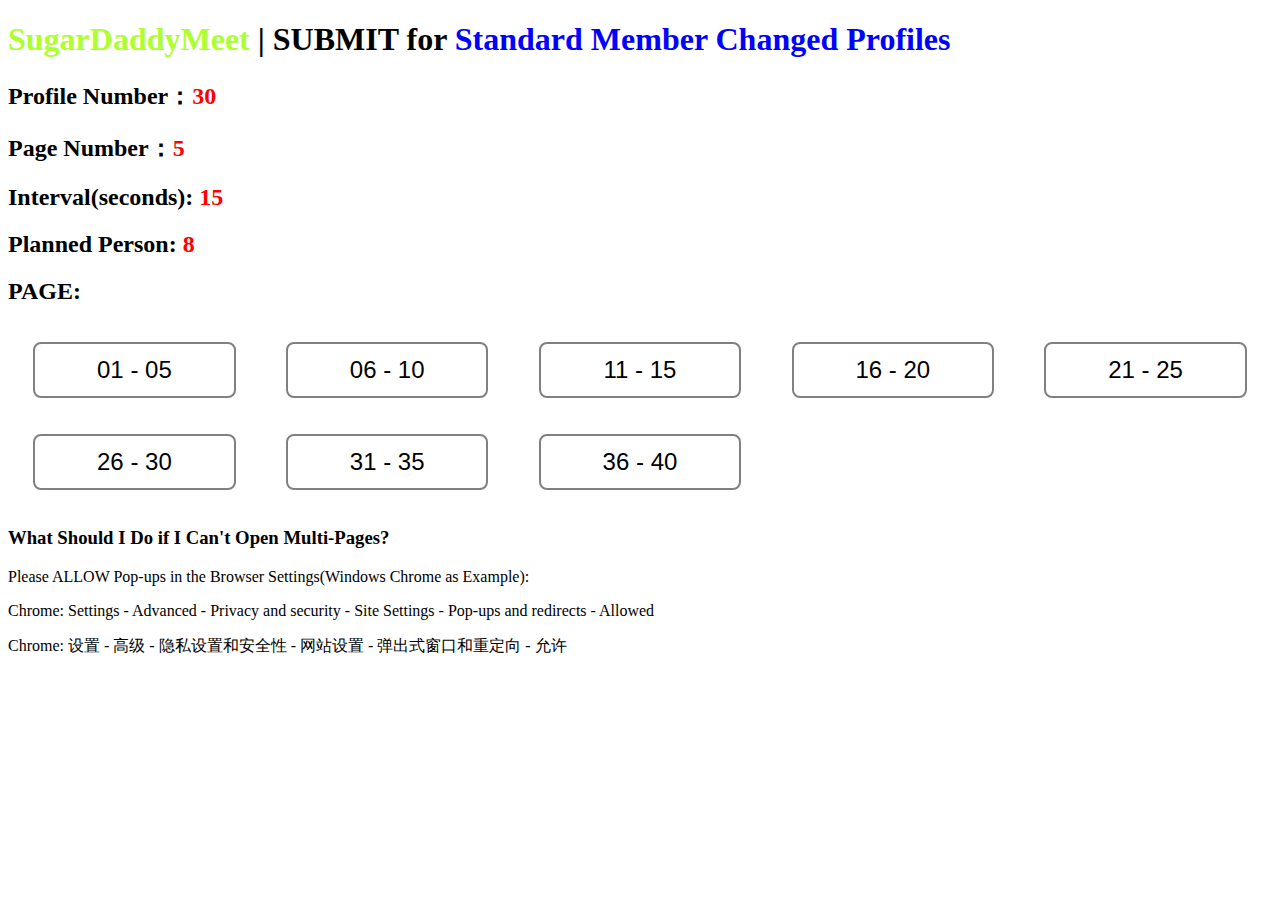
<file: masonWork/csColaboration.html>
<!DOCTYPE html>
<html lang="en">
<head>
	<meta http-equiv="Content-Type" content="text/html; charset=UTF-8">
	<meta content="width=device-width, initial-scale=1.0, maximum-scale=1.0, user-scalable=0" name="viewport">
	<link href="../favicon.ico" type="image/x-icon" rel="shortcut icon" />
    <link rel="stylesheet" href="css/csColaboration.css" type="text/css" />
    <script src="javascript/csColaboration.js" type="text/javascript"></script>
	<title>CS Colaboration</title>
</head>
<body>
	<div>
		<h1><span id="project"></span> | SUBMIT for <span id="option"></span></h1>
		<h2>Profile Number：<span id="profileNumber"></span></h2>
		<h2>Page Number：<span id="pageNumber"></span></h2>
		<h2>Interval(seconds): <span id="interval"></span></h2>
		<h2>Planned Person: <span id="personNumber"></span></h2>
	</div>
    <div id="btn-wrapper">
		<h2>PAGE:</h2>
	</div>
	<div>
		<h3>What Should I Do if I Can't Open Multi-Pages?</h3>
		<p>Please ALLOW Pop-ups in the Browser Settings(Windows Chrome as Example):</p>
		<p>Chrome: Settings - Advanced - Privacy and security - Site Settings - Pop-ups and redirects - Allowed</p>
		<p>Chrome: 设置 - 高级 - 隐私设置和安全性 - 网站设置 - 弹出式窗口和重定向 - 允许</p>
	</div>
</body>
</html>
</file>
<file: css/index.css>
@charset "utf-8";
/**************************************public**************************************/
*{
	margin: 0;
	border: 0;
	padding: 0;
	overflow-x: hidden;
	font-size: 14px;	
}
img{
	text-align: center;
	vertical-align: middle;
}
a:hover{
	cursor: pointer;
}
/**************************************END public**************************************/
header{
	background: #c33e02;
}
header>h1{
	padding: 24px 0;
	color: #ffffff;
	text-align: center;
}
.content{
	width: 100%;
	height: 800px;
	background: url("../images/banner.jpg");
	background-size: cover;
	background-position: center top;
}
footer{
	background: #666666;
}
footer>p{
	padding: 24px 0;
	color: #ffffff;
	text-align: center;
}
</file>
<file: inagoodday.com/css/main.css>
@charset "utf-8";
*{
	margin:0;
	padding:0;
	border:0;
}
header{
	width: 100%;
}
header:after{
	display:block;
	clear: both;
	content: '';
}
.header-left{
	float: left;
	width: 80px;
	height: 80px;
	background: -webkit-linear-gradient(left,#FF0000,#FF7D00,#FFFF00,#00FF00,#0000FF,#00FFFF,#FF00FF); /* Safari 5.1 to 6.0 */
	background: -o-linear-gradient(right,#FF0000,#FF7D00,#FFFF00,#00FF00,#0000FF,#00FFFF,#FF00FF); /* Opera 11.1 to 12.0 */
	background: -moz-linear-gradient(right,#FF0000,#FF7D00,#FFFF00,#00FF00,#0000FF,#00FFFF,#FF00FF); /* Firefox 3.6 to 15 */
	background: linear-gradient(to right,#FF0000,#FF7D00,#FFFF00,#00FF00,#0000FF,#00FFFF,#FF00FF); /* Standard */
}
.header-center{
	float: left;
	height: 40px;
	border-bottom: 2px solid #000000;
}
.header-right{
	float: right;
	width: 80px;
	height: 80px;
	background: -webkit-linear-gradient(top,#FF0000,#FF7D00,#FFFF00,#00FF00,#0000FF,#00FFFF,#FF00FF); /* Safari 5.1 to 6.0 */
	background: -o-linear-gradient(bottom,#FF0000,#FF7D00,#FFFF00,#00FF00,#0000FF,#00FFFF,#FF00FF); /* Opera 11.1 to 12.0 */
	background: -moz-linear-gradient(bottom,#FF0000,#FF7D00,#FFFF00,#00FF00,#0000FF,#00FFFF,#FF00FF); /* Firefox 3.6 to 15 */
	background: linear-gradient(to bottom,#FF0000,#FF7D00,#FFFF00,#00FF00,#0000FF,#00FFFF,#FF00FF); /* Standard */
}
footer{
	width: 100%;
}
footer:after{
	display:block;
	clear: both;
	content: '';
}
.footer-left{
	float: left;
	width: 80px;
	height: 80px;
	background: -webkit-linear-gradient(bottom,#FF0000,#FF7D00,#FFFF00,#00FF00,#0000FF,#00FFFF,#FF00FF); /* Safari 5.1 to 6.0 */
	background: -o-linear-gradient(top,#FF0000,#FF7D00,#FFFF00,#00FF00,#0000FF,#00FFFF,#FF00FF); /* Opera 11.1 to 12.0 */
	background: -moz-linear-gradient(top,#FF0000,#FF7D00,#FFFF00,#00FF00,#0000FF,#00FFFF,#FF00FF); /* Firefox 3.6 to 15 */
	background: linear-gradient(to top,#FF0000,#FF7D00,#FFFF00,#00FF00,#0000FF,#00FFFF,#FF00FF); /* Standard */
}
.footer-center{
	float: left;
	height: 40px;
	border-bottom: 2px solid #000000;
}
.footer-right{
	float: right;
	width: 80px;
	height: 80px;
	background: -webkit-linear-gradient(right,#FF0000,#FF7D00,#FFFF00,#00FF00,#0000FF,#00FFFF,#FF00FF); /* Safari 5.1 to 6.0 */
	background: -o-linear-gradient(left,#FF0000,#FF7D00,#FFFF00,#00FF00,#0000FF,#00FFFF,#FF00FF); /* Opera 11.1 to 12.0 */
	background: -moz-linear-gradient(left,#FF0000,#FF7D00,#FFFF00,#00FF00,#0000FF,#00FFFF,#FF00FF); /* Firefox 3.6 to 15 */
	background: linear-gradient(to left,#FF0000,#FF7D00,#FFFF00,#00FF00,#0000FF,#00FFFF,#FF00FF); /* Standard */
}
.header-left, .header-right, .footer-left, .footer-right{
	border: 1px solid #000000;
	border-radius: 50%;
}
.content-wrapper{
	width: 100%;
}
.content{
	width: 100%;
	margin: 50px 0;
}
.title-wrapper{
	width: 100%;
	margin: 24px 0;
}
.title{
	font-family:'Courier New', Courier, monospace;
	text-align: center;
	padding: 0 0 24px 0;
	font-size: 24px;
}
.btn-wrapper{
	width: 100%;
	margin: 24px 0;
	text-align: center;
}
.btn{
	width: 256px;
	padding: 18px 36px;
	border-radius: 8px;
	background: #ff0000;
	text-decoration: none;
	color: #ffffff;
	font-size: 24px;
}
.btn:hover{
	background: #e50707;
}
.app-wrapper{
	width: 100%;
	margin: 48px 0 0 0;
}
.app-wrapper:after{
	display:block;
	clear: both;
	content: '';
}
.ios{
	float: left;
	width: 50%;
	text-align: right;
}
.ios>a{
	display: inline-block;
	text-decoration: none;
	margin: 0 24px 0 0;
}
.android{
	float: right;
	width: 50%;
}
.android>a{
	display: inline-block;
	text-decoration: none;
	margin: 0 0 0 24px;
}
</file>
<file: sugar-daddymeet.com/css/main.css>
@charset "utf-8";
*{
	margin:0;
	padding:0;
	border:0;
	font-family:'Segoe UI', Tahoma, Geneva, Verdana, sans-serif;
	background-color: #f6f6f6;
}
header{
	width: 100%;
}
header:after{
	display:block;
	clear: both;
	content: '';
}
.header-left{
	float: left;
	width: 80px;
	height: 80px;
	background: -webkit-linear-gradient(left,#FF0000,#FF7D00,#FFFF00,#00FF00,#0000FF,#00FFFF,#FF00FF); /* Safari 5.1 to 6.0 */
	background: -o-linear-gradient(right,#FF0000,#FF7D00,#FFFF00,#00FF00,#0000FF,#00FFFF,#FF00FF); /* Opera 11.1 to 12.0 */
	background: -moz-linear-gradient(right,#FF0000,#FF7D00,#FFFF00,#00FF00,#0000FF,#00FFFF,#FF00FF); /* Firefox 3.6 to 15 */
	background: linear-gradient(to right,#FF0000,#FF7D00,#FFFF00,#00FF00,#0000FF,#00FFFF,#FF00FF); /* Standard */
}
.header-center{
	float: left;
	line-height: 80px;
	vertical-align: middle;
}
.header-right{
	float: right;
	width: 80px;
	height: 80px;
	background: -webkit-linear-gradient(top,#FF0000,#FF7D00,#FFFF00,#00FF00,#0000FF,#00FFFF,#FF00FF); /* Safari 5.1 to 6.0 */
	background: -o-linear-gradient(bottom,#FF0000,#FF7D00,#FFFF00,#00FF00,#0000FF,#00FFFF,#FF00FF); /* Opera 11.1 to 12.0 */
	background: -moz-linear-gradient(bottom,#FF0000,#FF7D00,#FFFF00,#00FF00,#0000FF,#00FFFF,#FF00FF); /* Firefox 3.6 to 15 */
	background: linear-gradient(to bottom,#FF0000,#FF7D00,#FFFF00,#00FF00,#0000FF,#00FFFF,#FF00FF); /* Standard */
}
footer{
	width: 100%;
}
footer:after{
	display:block;
	clear: both;
	content: '';
}
.footer-left{
	float: left;
	width: 80px;
	height: 80px;
	background: -webkit-linear-gradient(bottom,#FF0000,#FF7D00,#FFFF00,#00FF00,#0000FF,#00FFFF,#FF00FF); /* Safari 5.1 to 6.0 */
	background: -o-linear-gradient(top,#FF0000,#FF7D00,#FFFF00,#00FF00,#0000FF,#00FFFF,#FF00FF); /* Opera 11.1 to 12.0 */
	background: -moz-linear-gradient(top,#FF0000,#FF7D00,#FFFF00,#00FF00,#0000FF,#00FFFF,#FF00FF); /* Firefox 3.6 to 15 */
	background: linear-gradient(to top,#FF0000,#FF7D00,#FFFF00,#00FF00,#0000FF,#00FFFF,#FF00FF); /* Standard */
}
.footer-center{
	float: left;
	height: 40px;
	border-bottom: 2px solid #000000;
}
.footer-right{
	float: right;
	width: 80px;
	height: 80px;
	background: -webkit-linear-gradient(right,#FF0000,#FF7D00,#FFFF00,#00FF00,#0000FF,#00FFFF,#FF00FF); /* Safari 5.1 to 6.0 */
	background: -o-linear-gradient(left,#FF0000,#FF7D00,#FFFF00,#00FF00,#0000FF,#00FFFF,#FF00FF); /* Opera 11.1 to 12.0 */
	background: -moz-linear-gradient(left,#FF0000,#FF7D00,#FFFF00,#00FF00,#0000FF,#00FFFF,#FF00FF); /* Firefox 3.6 to 15 */
	background: linear-gradient(to left,#FF0000,#FF7D00,#FFFF00,#00FF00,#0000FF,#00FFFF,#FF00FF); /* Standard */
}
.header-left, .header-right, .footer-left, .footer-right{
	border: 1px solid #000000;
	border-radius: 50%;
}
.content-wrapper{
	width: 100%;
}
.content{
	width: 100%;
	margin: 50px 0 10px 0;
}
.title-wrapper{
	width: 100%;
	margin: 24px 0;
}
h1{
	text-align: center;
	padding-left: 20px;
	font-size: 24px;
}
@media screen and (max-width: 400px) {
	h1{
		padding-left: 2px;
		font-size: 16px;
	}
}
h2{
	text-align: center;
	font-weight: bold;
	font-size: 24px;
}
.galary-wrapper {
	margin: 20px 40px 40px;
}
.galary-headline {
	width: 100%;
	padding: 24px 0;
	font-size: 24px;
}
.galary {
	width: 100%;
	margin: 10px 0;
}
.galary:after {
	display: block;
	content: '';
	clear: both;
}
.img-cube, .feature-cube {
	float: left;
	width: 12.5%;
	margin-left: 10%;
	margin-bottom: 18px;
}
@media screen and (max-width: 750px) {
	.img-cube {
		width: 35%;
	}
	.feature-cube {
		width: 80%;
		margin-bottom: 36px;
	}
}
.img-cube > img{
	width: 100%;
}
.btn-wrapper{
	width: 100%;
	margin: 24px 0;
	text-align: center;
}
.btn-wrapper:after{
	display: block;
	clear: both;
	content: '';
}
.btn-block{
	width: 100%;
	margin: 0 0 20px;
	text-align: center;
}
.btn{
	display: inline-block;
	padding: 12px;
	margin: 12px 0;
	border-radius: 8px;
	background: #000000;
	text-decoration: none;
	color: #ffffff;
	font-size: 16px;
}
.btn:hover{
	background: #e50707;
}
.blocked-img {
	display: block;
}
.img-text {
	width: 100%;
	text-align: center;
}
.policy-wrapper{
	width: 100%;
	margin: 64px 0 0;
	text-align: center;
}
.policy-wrapper > p {
	padding: 0 40px;
	text-align: left;
}
.policy-span{
	padding: 4px 8px;
}
@media screen and (max-width: 750px) {
	.policy-span {
		display: block;
		padding: 4px 0;
	}
}
.policy{
	color: #000000;
	font-size: 14px;
}
</file>
<file: sugarbabies.site/css/main.css>
@charset "utf-8";
*{
	margin:0;
	padding:0;
	border:0;
	font-family:'Segoe UI', Tahoma, Geneva, Verdana, sans-serif;
}

header{
	position: fixed;
	left: 0;
	top: 0;
	z-index: 1;
	width: 100%;
	padding: 10px 0;
	background-color: #191919;
}
.header-w{
	width: 90%;
	margin-left: 5%;
}
.header-w:after{
	display:block;
	clear: both;
	content: '';
}
.logo{
	float: left;
	padding: 8px 0;
}
.logo-w{
	text-align: center;
	color: #ffffff;
}
.logo-p1{
	font-size: 24px;
}
.logo-p2{
	font-size: 14px;
}
.header-nav{
	float: right;
	padding: 8px 0;
}
@media screen and (max-width: 768px) {
	.header-nav{
		display: none;
	}
}
.header-nav-w{
	text-align: center;
	padding-top: 6px;
}
.header-nav-w>a{
	display: inline-block;
	margin: 8px 24px 8px 8px;
	text-decoration: none;
	color: #ffffff;
}
.header-nav-w>a:hover{
	color: #999999;
}
.header-btn{
	float: right;
	padding: 8px 0;
}
@media screen and (max-width: 768px) {
	.header-btn{
		display: none;
	}
}
.header-btn-w{
	text-align: center;
	padding-top: 6px;
}
.header-btn-w>a{
	display: inline-block;
	margin-left: 24px;
	padding: 8px;
	text-decoration: none;
	border-radius: 4px;
}
.header-btn1{
	color: #ffffff;
	background-color: #191919;
	border: 1px solid #ffffff;
}
.header-btn2{
	color: #191919;
	background-color: #ffffff;
	border: 1px solid #191919;
}

.content{
	width: 100%;
}
.content-w{
	width: 100%;
}

/*banner*/
.banner{
	width: 100%;
	background-color: #f6f6f6;
}
.banner-w{
	padding: 0 5%;
	padding-top: 20px;
}
@media screen and (max-width: 768px) {
	.banner-w{
		background-image: url("../images/banner.png");/*IE adaptation*/
		background-image:linear-gradient(rgba(0,0,0,0.81), rgba(0,0,0,0.81)), url("../images/banner.png");
		background-size: cover;
		background-position: center top;
		background-repeat: no-repeat;
	}
}
.banner-w:after{
	display:block;
	clear: both;
	content: '';
}
.banner-left{
	float: left;
	width: 50%;
}
@media screen and (max-width: 768px) {
	.banner-left{
		width: 100%;
	}
}
.banner-left-w{
	width: 96%;
	margin-left: 2%;
}
.banner-title{
	width: 100%;
}
.banner-title-w{
	padding: 48px 0;
	font-size: 22px;
}
#title{
	color: #1b1b1b;
}
@media screen and (max-width: 768px) {
	.banner-title-w{
		padding: 24px 0;
		font-size: 16px;
	}
	#title{
		text-align: center;
		font-size: 26px;
		color: #b9a679;
	}
}
.banner-text{
	width: 100%;
}
.banner-text-w{
	padding: 12px 0;
	font-size: 20px;
}
@media screen and (max-width: 768px) {
	.banner-text-w>p{
		color: #b9a679;
	}
}
.banner-text-w-alert{
	padding: 48px 0 36px 0;
	font-size: 20px;
	color: #777777;

}
.banner-btn{
	width: 100%;
}
.banner-btn-w{
	padding: 12px 0 36px 0;
}
.banner-btn-w>a{
	display: inline-block;
	margin-left: 6px;
	padding: 12px 48px;
	background: #191919;
	border-radius: 2px;
	text-decoration: none;
	color: #ffffff;
	cursor: pointer;
}
@media screen and (max-width: 768px) {
	.banner-btn-w{
		text-align: center;
	}
	.banner-text-w-alert>p{
		font-size: 14px;
	}
	.banner-btn-w>a{
		margin: 0;
		padding: 12px;
		background: #b9a679;
		color: #ffffff;
	}
}
@media screen and (max-width: 420px) {
	.banner-btn-w>a{
		font-size: 14px;
	}
}
@media screen and (max-width: 360px) {
	.banner-btn-w>a{
		font-size: 12px;
	}
}
.banner-right{
	float: left;
	width: 50%;
}
@media screen and (max-width: 768px) {
	.banner-right{
		display: none;
	}
}
.banner-right-w{
	width: 96%;
	margin-left: 2%;
	margin-top: 40px;
	background-image: url("../images/banner.png");/*IE adaptation*/
	background-size: cover;
	background-position: left top;
	background-repeat: no-repeat;
}

/*member*/
.member{
	width: 100%;
}
.member-w{
	margin: 0 5%;
}
.member-w:after{
	content: '';
	display: block;
	clear: both;
}
.member-block{
	float: left;
	width: 33.33%;
}
@media screen and (max-width: 768px) {
	.member-block{
		width: 100%;
	}	
}
.member-block-w{
	padding: 36px 12px;
}
.member-number{
	width: 100%;
}
.member-number-w{
	padding: 12px 0 8px;
	text-align: center;
	font-size: 30px;
	font-weight: 400;
	color: #333333;
}
.member-text{
	width: 100%;
}
.member-text-w{
	padding: 8px 0 12px;
	text-align: center;
	font-size: 26px;
	color: #666666;
}

/*feature*/
.feature{
	width: 100%;
}
.feature-w{
	margin: 0 5%;
}
.feature-headline{
	width: 100%;
}
.feature-headline-w{
	padding: 48px 0 36px;
	font-size: 28px;
	font-weight: 400;
	color: #222222;
	text-align: center;
}
.feature-content{
	width: 100%;
}
.feautre-content-w{
	padding: 12px 0 36px;
}
.feature-content-w:after{
	content: '';
	display: block;
	clear: both;
}
.feature-block{
	width: 25%;
	float: left;
}
@media screen and (max-width: 768px) {
	.feature-block{
		width: 100%;
	}	
}
.feature-block-w{
	margin: 18px;
	border: 1px solid #f0ede8;
}
.feature-img{
	width: 100%;
}
.feature-img-w{
	margin: 50px 0 20px;
	text-align: center;
}
.feature-img-w>img{
	width: 30%;
}
.feature-title{
	width: 100%;
}
.feature-title-w{
	margin: 30px 0;
	color: #666666;
	font-size: 21px;
	text-align: center;
}
.feature-text{
	width: 100%;
}
.feature-text-w{
	margin: 20px 0;
	padding: 20px;
	color: #666666;
	font-size: 16px;
	line-height: 24px;
	text-align: center;
}

/*story*/
.story{
	width: 100%;
	background-color: #fcfbf9;
}
.story-w{
	padding: 0 5%;
}
.story-headline{
	width: 100%;
}
.story-headline-w{
	padding: 60px 0 0 0;
	text-align: center;
	font-size: 28px;
	color: #222222;
	font-weight: 400;
}
.story-content{
	width: 100%;
}
.story-content-w{
	padding: 20px 0 40px;
}
.story-content-w:after{
	content: '';
	display: block;
	clear: both;
}
.story-img{
	float: left;
	width: 20%;
}
.story-img-w{
	padding: 60px 0 0 0;
	text-align: center;
}
.story-img-w>img{
	width: 60%;
	border-radius: 50%;
}
.story-quote{
	float: left;
	width: 80%;
}
@media screen and (max-width: 768px) {
	.story-img{
		width: 100%;
	}
	.story-img-w>img{
		width: 40%;
	}
	.story-quote{
		width: 100%;
	}
}
.story-quote-w{
	padding: 20px;
}
.quote-title{
	width: 100%;
}
.quote-title-w{
	padding: 20px 0;
	font-size: 25px;
	font-weight: 400;
}
.quote-mark{
	font-size: 48px;
	font-weight: bold;
}
.quote-text{
	width: 100%;
}
.quote-text-w{
	padding: 20px 0;
}
.quote-text-w>a{
	color: #222222;
	font-weight: bold;
}

/*review*/
.review{
	width: 100%;
}
.review-w{
	padding: 0 5%;
	padding-top: 30px;
	padding-bottom: 60px;
}
.review-headline{
	width: 100%;
}
.review-headline-w{
	padding: 40px 0;
	font-size: 28px;
	text-align: center;
}
.review-text{
	width: 100%;
}
.review-text-w{
	padding: 20px 0;
	text-align: center;
}
.review-text-w>a{
	color: #333333;
	font-weight: bold;
}

footer{
	width: 100%;
	background: #000000;
}
.footer-w{
	padding: 0 5%;
	padding-top: 20px;
	padding-bottom: 20px;
}
.footer-dir{
	width: 100%;
}
.footer-dir-w{
	padding: 20px 0;
}
.footer-dir-w:after{
	content: '';
	display: block;
	clear: both;
}
.footer-block{
	float: left;
	width: 25%;
}
@media screen and (max-width: 768px) {
	.footer-block{
		width: 50%;
	}	
}
.footer-block-w{
	padding: 20px 0;
}
.footer-block-headline{
	width: 100%;
}
.footer-block-headline-w{
	padding: 14px 0;
	font-size: 18px;
	color: #ffffff;
}
.footer-block-list{
	width: 100%;
}
.footer-block-list-w{
	display: inline-block;
	margin: 3px 0;
	font-size: 12px;
	color: #9b9b9b;
	text-decoration: none;
}
.footer-block-list-w:hover{
	text-decoration: underline;
}
.footer-block-icon{
	float: left;
	width: 13%;
}
@media screen and (max-width: 1234px) {
	.footer-block-icon{
		width: 20%;
	}	
}
.footer-block-icon-w{
	display: inline-block;
	margin: 10px;
	margin-left: 0;
	margin-right: 20px;
}
.footer-block-icon-w>img{
	width: 100%;
}
.footer-info{
	width: 100%;
}
.footer-info-w{
	padding: 20px 0;
}
.footer-info-text{
	width: 100%;
}
.footer-info-text-w{
	padding: 5px 0;
	text-align: center;
	font-size: 12px;
	color: #9b9b9b;
}
</file>
<file: css/createtids.css>
@charset "utf-8";
/**************************************public**************************************/
*{
	margin:0;
	border:0;
	padding:0;
	overflow-x:hidden;
	font-size:14px;	
}
img{
	text-align:center;
	vertical-align:middle;
}
a:hover{
	cursor:pointer;
}
/**************************************END public**************************************/
header{
	width:100%;
}
.header_c{
	width:80%;
	padding:0 10%;
	margin:24px 0;
}
h1{
	text-align:center;
	font-size:24px;
	color:#ea4235;
}
h2{
	padding:12px 0;
}
h3{
	padding:12px 0;
}
.content{
	width:100%;
	background:#f1f7ed;
}
.content_c{
	width:100%;
}
.radioarea{
	width:100%;
}
.radioarea_c{
	width:80%;
	padding:0 10%;
	margin:10px 0;
}
.radio{
	display:inline-block;
	margin:0 14px 0 0;
	padding:12px 0;
	border:1px solid #adadad;
	border-radius:4px;
	background:#79af4c;
	color:#ffffff;
	cursor:pointer;
}
.radio_circle{
	float:left;
	padding:0 6px 0 12px;
}
.radio_text{
	float:right;
	padding:0 12px 0 6px;
	text-align:left;
}
.manualarea{
	width:100%;
}
.manualarea_c{
	width:80%;
	padding:0 10%;
	margin:10px 0;
}
.manualarea_c:after{
	content:'';
	display:block;
	clear:both;
}
.manual{
	float:left;
}
.manual>img{
	width:18px;
	margin:0 0 4px 0;
	cursor:pointer;
}
.manual>input{
	height:30px;
	outline:none;
	border:1px solid #b2b2b2;
	border-radius:4px;
}
.iname{
	margin:0 14px 0 0;
}
.iname:focus, .iid:focus{
	border:1px solid #4286f5;
}
#namefocus, #idfocus{
	color:#D3D3D3;
	background:url(../images/createtids_checkmark.png);
	background-repeat:no-repeat;
	background-size:auto 80%;
	background-position:left center;
	border:1px solid transparent;
}
#namefocus:focus, #idfocus:focus{
	border:1px solid transparent;
}
#namefocus::placeholder, #idfocus::placeholder{
	padding:0 0 0 30px;
}
.casediv{
	cursor:pointer;
}
#case{
	display:inline-block;
	margin:8px 8px 0 0;
	cursor:pointer;
}
.casetext{
	display:inline-block;
	margin:-3px;
}
.tidarea{
	width:100%;
}
.tidarea_c{
	width:80%;
	padding:0 10%;
	margin:12px 0;
}
textarea{
	width:99%;
	height:300px;
	resize:none;
	outline:none;
	border:1px solid #b2b2b2;
	border-radius:6px;
	font-size:18px;
}
textarea::placeholder{
	color:#D3D3D3;
	text-align:center;
	padding:128px 14px;
	font-size:18px;
}
textarea:focus::placeholder{
	color:transparent;
}
textarea:focus{
	border:1px solid #4286f5;
}
.grey{
	color:#666666;
}
.red{
	color:#f44336;
}
.submitarea{
	width:100%;
	background:#f1f7ed;
}
.submitarea_c{
	width:80%;
	padding:0 10%;
	margin:10px 0;
	text-align:center;
}
button{
	padding:20px 24px;
	margin:24px 0;
	background:#4387f6;
	border-radius:6px;
	cursor:pointer;
	color:#ffffff;
}
button:hover{
	opacity:0.9;
}
footer{
	width:100%;
	background:#d8ded5;
}
.footer_c{
	width:80%;
	height:80px;
	padding:0 10%;
}
</file>
<file: css/encryption.css>
*{
	margin:0;
	border:0;
	padding:0;
	overflow-x:hidden;
	font-size:14px;
}
ul{
	list-style:none;
}
img{
	width:100%;
	text-align:center;
	vertical-align:middle;
}
a:hover{
	cursor:pointer;
}

#header{
	width:100%;
	background: -webkit-linear-gradient(left,#FF0000,#FF7D00,#FFFF00,#00FF00,#0000FF,#00FFFF,#FF00FF); /* Safari 5.1 to 6.0 */
	background: -o-linear-gradient(right,#FF0000,#FF7D00,#FFFF00,#00FF00,#0000FF,#00FFFF,#FF00FF); /* Opera 11.1 to 12.0 */
	background: -moz-linear-gradient(right,#FF0000,#FF7D00,#FFFF00,#00FF00,#0000FF,#00FFFF,#FF00FF); /* Firefox 3.6 to 15 */
	background: linear-gradient(to right,#FF0000,#FF7D00,#FFFF00,#00FF00,#0000FF,#00FFFF,#FF00FF); /* Standard */
}
.header-c{
	margin:1.5rem 12%;
	text-align:center;
	font-size:3rem;
	font-weight:bold;
}
@media screen and (max-width:750px){
	.header-c{
		margin:1rem 12%;
		font-size:1.5rem;
	}
}
#content{
	width:100%;
	background-image:url(../images/encryption_banner.jpg);
	background-image:linear-gradient(rgba(37,33,30,0.3), rgba(37,33,30,0.3)), url(../images/encryption_banner.jpg);
	background-size:cover;
	background-position:center top;
}
.content-c{
	padding:1rem 12% 40rem;
}
.encryption{
	width:100%;
}
.encryption-c{
	width:100%;
	padding:1rem 0;
}
.enc-title{
	width:100%;
}
.enc-title-c{
	padding:0.5rem 0;
	font-size:1rem;
	color:#ffffff;
}
.enc-input{
	width:100%:
}
.enc-input-c{
	padding:0.5rem 0;
}
.enc-input-tag{
	width:99%;
	height:3rem;
	border:1px solid #000000;
	border-radius:4px;
	font-size:1.5rem;
	font-weight:bold;
}
.enc-input-tag[type=text]:focus{
	outline:none;
	border:1px solid #1E90FF;
}
.enc-input-tag[type=text]::placeholder{
	color:#D3D3D3;
	font-weight:normal;
}
.enc-input-tag[type=text]:focus::placeholder{
	color:#ffffff;
}
@media screen and (max-width:750px){
	.enc-input-tag{
		font-size:1rem;
		font-weight:normal;
	}
}
.enc-submit{
	width:100%;
}
.enc-submit-c{
	padding:1rem 0;
	text-align:center;
}
.submit{
	padding:1rem;
	text-align:center;
	border:1px solid #ffffff;
	border-radius:4px;
	font-size:1.5rem;
	font-weight:bold;
	background:#00FF00;
	color:#000000;
}
.submit:hover{
	cursor:pointer;
	-moz-opacity: 0.90!important;
	filter:alpha(opacity=90);
	opacity:0.9;
}
#footer{
	width:100%;
	background: -webkit-linear-gradient(left,#FF00FF,#00FFFF,#0000FF,#00FF00,#FFFF00,#FF7D00,#FF0000); /* Safari 5.1 to 6.0 */
	background: -o-linear-gradient(right,#FF00FF,#00FFFF,#0000FF,#00FF00,#FFFF00,#FF7D00,#FF0000); /* Opera 11.1 to 12.0 */
	background: -moz-linear-gradient(right,#FF00FF,#00FFFF,#0000FF,#00FF00,#FFFF00,#FF7D00,#FF0000); /* Firefox 3.6 to 15 */
	background: linear-gradient(to right,#FF00FF,#00FFFF,#0000FF,#00FF00,#FFFF00,#FF7D00,#FF0000); /* Standard */
}
.footer-c{
	margin:1rem 12%;
	text-align:right;
}
.footer-c a{
	font-size:2rem;
	font-weight:bold;
	color:#000000;
	text-decoration:underline;
	text-decoration-color:#ffffff;
}
.footer-c a:hover{
	text-decoration-color:#000000;
}
@media screen and (max-width:750px){
	.footer-c a{
		font-size:1rem;
	}
}
</file>
<file: css/mm-cs.css>
@charset "utf-8";
/**************************************public**************************************/
*{
	margin:0;
	border:0;
	padding:0;
	overflow-x:hidden;
	font-size:14px;	
}
img{
	text-align:center;
	vertical-align:middle;
}
a:hover{
	cursor:pointer;
}
/**************************************END public**************************************/
header{
	background:#c33e02;
}
header>h1{
	padding:24px 0;
	color:#ffffff;
	text-align:center;
}
.content{
	width:100%;
}
.content_c{
	width:80%;
	margin:14px 10%;
}
.content_c:after{
	content:'';
	display:block;
	clear:both;
}
.content_c>div{
	width:25%;
	float:left;
	padding:14px 0;
}
.content_c>div:after{
	content:'';
	display:block;
	clear:both;
}
#list{
	width:100%;
}
#list>div{
	width:25%;
	float:left;
	padding:4px 0;
}
a{
	text-decoration:none;
}
a:hover{
	text-decoration:underline;
}
a, a:visited{
	color: #4286f5;
}
.unwanted, .unwanted:visited{
	color: #ff0000;
}
.beauty, .beauty:visited{
	color: #FC6DF7;
}
.instance, .instance:visited{
	color: #7A6A7A;
}
footer{
	background:#666666;
}
footer>p{
	padding:24px 0;
	color:#ffffff;
	text-align:center;
}
</file>
<file: masonWork/css/csColaboration.css>
#project{
    color: #adff2f;
}
#option{
    color: #0000ff;
}
#profileNumber, #pageNumber, #interval, #personNumber{
    color: #ff0000;
}
button{
    width: 80%;
    margin: 0 10% 0 10%;
    padding: 12px 0;
    font-size: 24px;
    outline: none;
    background: transparent;
    border: 2px solid #808080;
    border-radius: 8px;
}
button:hover{
    color: #0000ff;
    border-color: #000000;
    cursor: pointer;
}
button:focus{
    color: #ff0000;
    border-color: #0000ff;
}
.btn:focus,
.btn:active:focus,
.btn.active:focus,
.btn.focus,
.btn:active.focus,
.btn.active.focus {
    outline: none;
    border-color: transparent;
    box-shadow:none;
}
#btn-wrapper{
    width: 100%;
    margin: 0;
}
#btn-wrapper:after{
    content:'';
	display:block;
	clear:both;
}
.btn{
    float: left;
    width: 20%;
    margin: 18px 0;
}
@media screen and (max-width:1200px){
	.btn{
		width: 25%;
	}
}
@media screen and (max-width:900px){
	.btn{
		width: 33.3%;
	}
}
@media screen and (max-width:700px){
	.btn{
		width: 50%;
	}
}
@media screen and (max-width:500px){
	.btn{
		width: 100%;
	}
}
</file>
